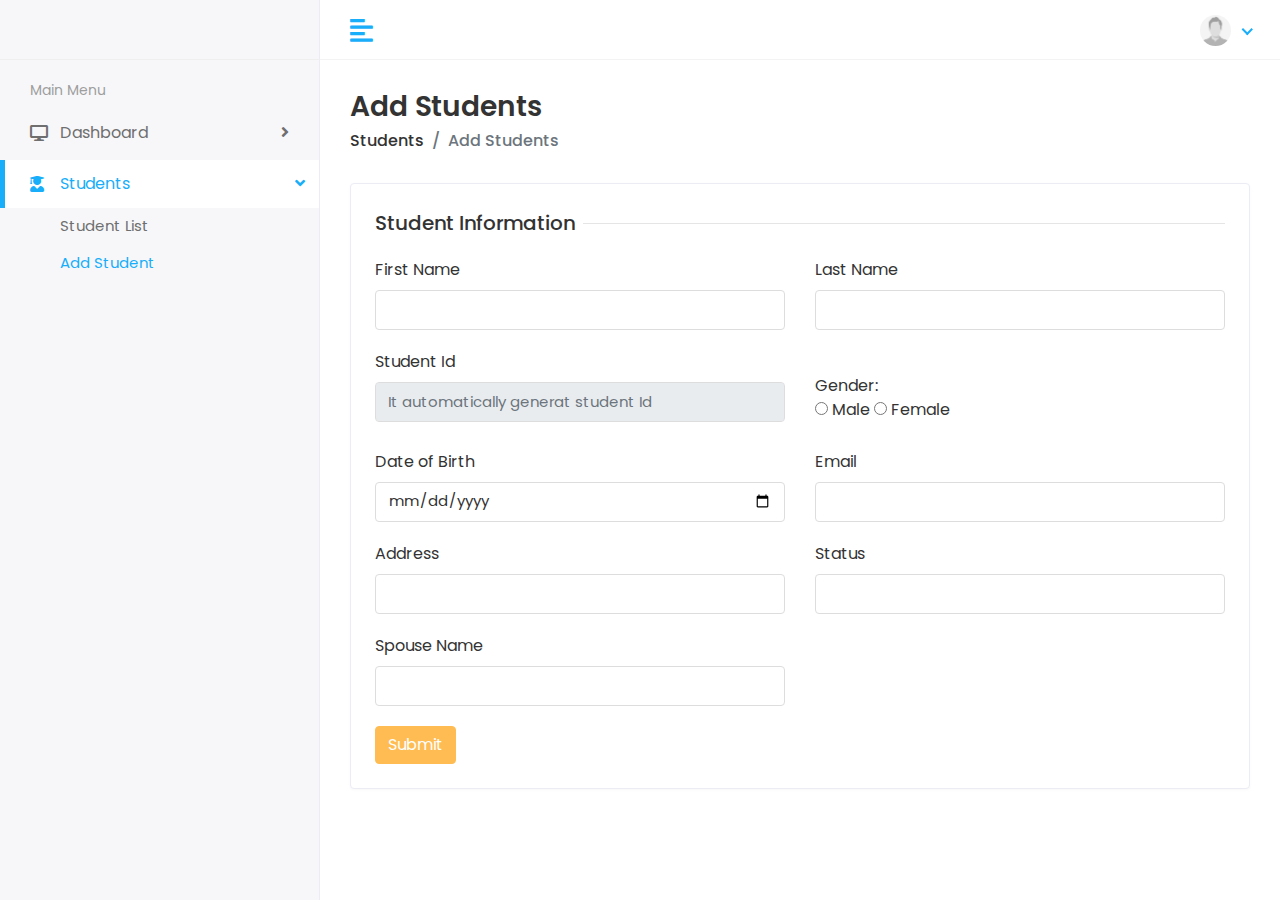
<file: files/add-student.html>
<!DOCTYPE html>
<html lang="en">
   <head>
      <meta charset="utf-8">
      <meta name="viewport" content="width=device-width, initial-scale=1.0, user-scalable=0">
      <title>Add Students</title>
      <link rel="stylesheet" href="https://fonts.googleapis.com/css2?family=Poppins:ital,wght@0,500;0,600;0,700;1,400&amp;display=swap">
      <link rel="stylesheet" href="assets/plugins/bootstrap/css/bootstrap.min.css">
      <link rel="stylesheet" href="assets/plugins/fontawesome/css/fontawesome.min.css">
      <link rel="stylesheet" href="assets/plugins/fontawesome/css/all.min.css">
      <link rel="stylesheet" href="assets/css/style.css">
   </head>
   <body>
      <div class="main-wrapper">

         <!-- header starts -->
         <div class="header">
            <div class="header-left">
               <a href="index.html" class="logo">
               <!-- <img src="assets/img/logo.png" alt="Logo"> -->
               </a>
               <a href="index.html" class="logo logo-small">
               <!-- <img src="assets/img/logo.png" alt="Logo" width="30" height="30"> -->
               </a>
            </div>
            <a href="javascript:void(0);" id="toggle_btn">
            <i class="fas fa-align-left"></i>
            </a>
           
            <a class="mobile_btn" id="mobile_btn">
            <i class="fas fa-bars"></i>
            </a>
            <ul class="nav user-menu">
               <li class="nav-item dropdown noti-dropdown">
                  <a href="#" class="dropdown-toggle nav-link" data-toggle="dropdown">
                  </a>
                  
               </li>
               <li class="nav-item dropdown has-arrow">
                  <a href="#" class="dropdown-toggle nav-link" data-toggle="dropdown">
                  <span class="user-img"><img class="rounded-circle" src="assets/img/user_male.jpg" width="31" alt="Ryan Taylor"></span>
                  </a>
                  <div class="dropdown-menu">
                     <div class="user-header">
                        <div class="avatar avatar-sm">
                           <img src="assets/img/user_male.jpg" alt="User Image" class="avatar-img rounded-circle">
                        </div>
                        <div class="user-text">
                           <h6>Arif Qasemi</h6>
                           <p class="text-muted mb-0">Administrator</p>
                        </div>
                     </div>
                     <a class="dropdown-item" href="profile.html">My Profile</a>
                     <a class="dropdown-item" href="inbox.html">Inbox</a>
                     <a class="dropdown-item" href="login.html">Logout</a>
                  </div>
               </li>
            </ul>
         </div>

      <!-- header finished -->

       <!-- sidebar starts -->

         <div class="sidebar" id="sidebar">
            <div class="sidebar-inner slimscroll">
               <div id="sidebar-menu" class="sidebar-menu">
                  <ul>
                     <li class="menu-title">
                        <span>Main Menu</span>
                     </li>
                     <li class="submenu">
                        <a href="#"><i class="fa fa-desktop"></i> <span> Dashboard</span> <span class="menu-arrow"></span></a>
                        <ul>
                           <li><a href="index.html">Admin Dashboard</a></li>
                        </ul>
                     </li>
                     <li class="submenu active">
                        <a href="#"><i class="fas fa-user-graduate"></i> <span> Students</span> <span class="menu-arrow"></span></a>
                        <ul>
                           <li><a href="students.html">Student List</a></li>
                           <li><a href="add-student.html" class="active">Add Student </a></li>
                        </ul>
                     </li>
                    
                     
               </div>
            </div>
         </div>

         <!-- sidebar finished -->

         <!-- main section starts -->
         <div class="page-wrapper">
            <div class="content container-fluid">
               <div class="page-header">
                  <div class="row align-items-center">
                     <div class="col">
                        <h3 class="page-title">Add Students</h3>
                        <ul class="breadcrumb">
                           <li class="breadcrumb-item"><a href="students.html">Students</a></li>
                           <li class="breadcrumb-item active">Add Students</li>
                        </ul>

                        <!-- error and message -->
                        <div class="alert alert-warning alert-dismissible fade show" id="alert" style="display:none;" role="alert">
                        <strong>Erros:</strong>
                         <div id="error"></div>

                          <button type="button" class="close" data-dismiss="alert" aria-label="Close">
                            <span aria-hidden="true">&times;</span>
                          </button>
                        </div>
                        <!-- error and messages -->

                 <!-- alert success -->
                 <div class="alert alert-success" role="alert" id="alert_success" style="display:none;">
                  <h4 class="alert-heading">Well done!</h4>
                  <p>Aww yeah, you successfully added a student.</p>
                  <hr>
                </div>

                 <!-- alert success end -->
                     </div>
                  </div>
               </div>
               <div class="row">
                  <div class="col-sm-12">
                     <div class="card">
                        <div class="card-body">
                           <form method="post" id="form">
                              <div class="row">
                                 <div class="col-12">
                                    <h5 class="form-title"><span>Student Information</span></h5>
                                 </div>
                                 <div class="col-12 col-sm-6">
                                    <div class="form-group">
                                       <label>First Name</label>
                                       <input type="text" class="form-control" name="firstname">
                                    </div>
                                 </div>
                                 <div class="col-12 col-sm-6">
                                    <div class="form-group">
                                       <label>Last Name</label>
                                       <input type="text" class="form-control" name="lastname">
                                    </div>
                                 </div>
                                 <div class="col-12 col-sm-6">
                                    <div class="form-group">
                                       <label>Student Id</label>
                                       <input type="text" class="form-control" disabled placeholder="It automatically generat student Id">
                                    </div>
                                 </div>
                                 <div class="col-12 col-sm-6">
                                    <div class="form-group">
                                       <br> Gender:<br/>
                                       <input type="radio" id="gender" name="gender" value="male">
                                       <label for="male">Male</label>
                                       <input type="radio" id="gender" name="gender" value="female">
                                       <label for="female">Female</label>
                                    </div>
                                 </div>
                                 <div class="col-12 col-sm-6">
                                    <div class="form-group">
                                       <label>Date of Birth</label>
                                       <div>
                                          <input type="date" class="form-control" name="date">
                                       </div>
                                    </div>
                                 </div>
                                 <div class="col-12 col-sm-6">
                                    <div class="form-group">
                                       <label>Email</label>
                                       <input type="text" class="form-control" name="email">
                                    </div>
                                 </div>
                              
                                 <div class="col-12 col-sm-6">
                                    <div class="form-group">
                                       <label>Address</label>
                                       <div>
                                          <input type="text" class="form-control" name="address">

                                       </div>
                                    </div>
                                 </div>
                                 <div class="col-12 col-sm-6">
                                    <div class="form-group">
                                       <label>Status</label>
                                       <input type="text" class="form-control" name="status">
                                    </div>
                                 </div>
                                 <div class="col-12 col-sm-6">
                                    <div class="form-group">
                                       <label>Spouse Name</label>
                                       <input type="text" class="form-control" name="spouse">
                                    </div>
                                 </div>
                              
                                 <div class="col-12">
                                    <button type="submit" class="btn btn-primary" id="btn">Submit</button>
                                 </div>
                              </div>
                           </form>
                        </div>
                     </div>
                  </div>
               </div>
            </div>
         </div>

       <!-- main section finished -->

      </div>
      <script src="assets/js/jquery-3.6.0.min.js"></script>
      <script src="assets/js/popper.min.js"></script>
      <script src="assets/plugins/bootstrap/js/bootstrap.min.js"></script>
      <script src="assets/plugins/slimscroll/jquery.slimscroll.min.js"></script>
      <script src="assets/js/script.js"></script>
   </body>
</html>


<script type="text/javascript">
   function _(element){
       return document.getElementById(element);
   }
   var btn = _("btn");
   btn.addEventListener("click",collect_data);
   var form = _("form");
   function collect_data(evt){
       btn.value= "loading...please waite";
       btn.disabled=true;

       evt.preventDefault();
       const formdata= form.getElementsByTagName('INPUT');
        var data= {};

       
       for (var i = 0; i < formdata.length; i++) {
          var key  = formdata[i].name;
          switch(key){
               
               case"firstname":
               data.fname =formdata[i].value;
               break;
               case"lastname":
               data.lname =formdata[i].value;
               break;
               case"email":
               data.email =formdata[i].value;
               break;
               case"status":
               data.status =formdata[i].value;
               break;
               case"spouse":
               data.spouse =formdata[i].value;
               break;
               case"address":
               data.address =formdata[i].value;
               break;
                case"date":
               data.date =formdata[i].value;
               break;
               case"gender":
               if(formdata[i].checked){
                   data.gender =formdata[i].value;

               }
               break;
           }
       }
      //  console.log(data);
               send_data(data,"addStudent");
              
   }


   function send_data(data,type){



       var xml = new XMLHttpRequest();
       xml.onload = function(){
           if(xml.status == 200 || xml.readyState == 4){
              handle_result(xml.responseText);
              

           }
       }
        data.data_type = type;
        var data_string= JSON.stringify(data);
       xml.open("POST","api.php",true);
       xml.send(data_string);

   }

   
   function handle_result(result){
       var data =JSON.parse(result);
       if(data.data_type == "info"){
         var message =_("alert_success");
         message.style.display= "block";
         // error.innerHTML = data.massege;
       }
       if(data.data_type == "error"){
           var error = _("error");
           var message =_("alert");
           message.style.display= "block";
           console.log(data);
           error.innerHTML = data.massege;
           error.style.display = "block";
       }

   }

</script>
</file>
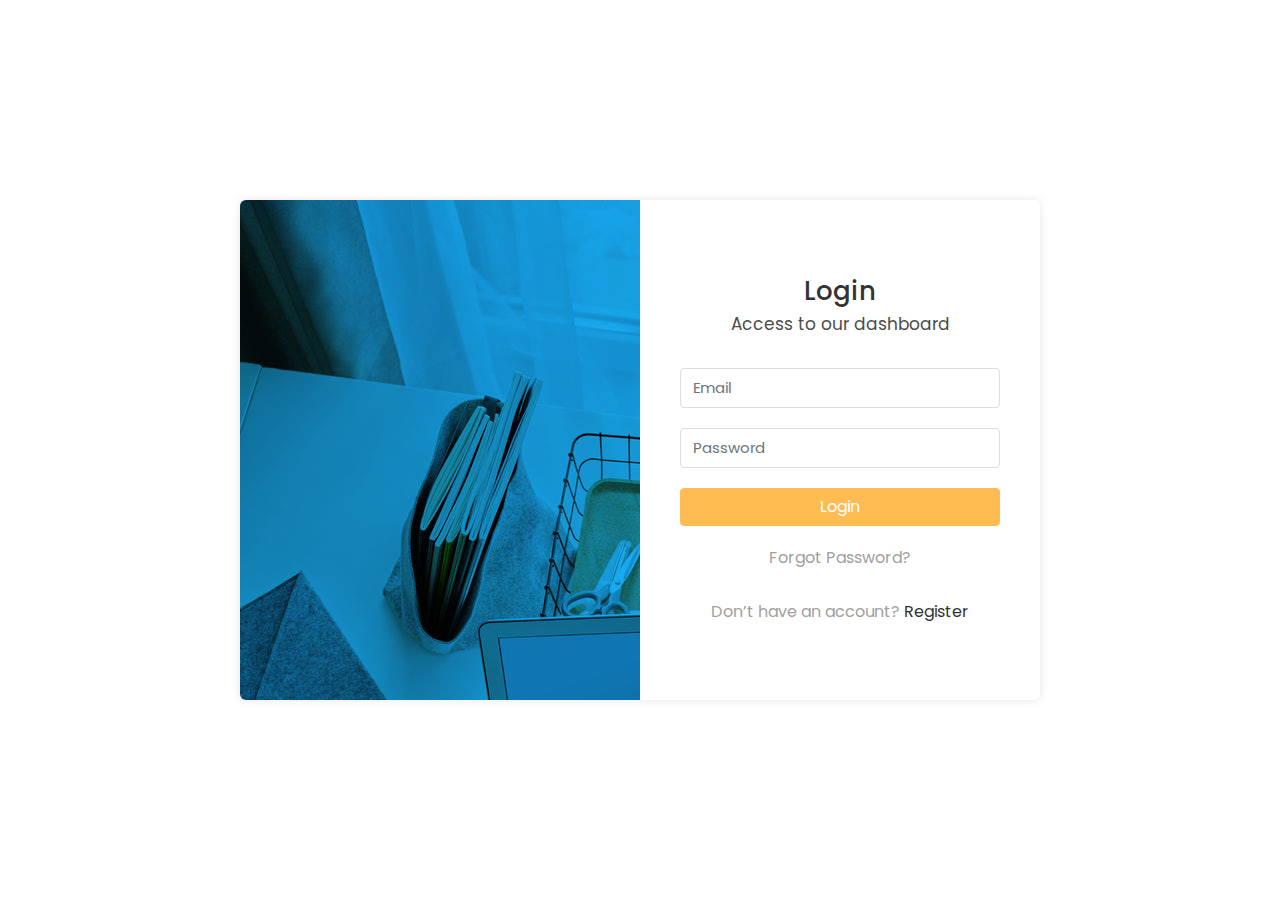
<file: files/login.html>
<!DOCTYPE html>
<html lang="en">
   <head>
      <meta charset="utf-8">
      <meta name="viewport" content="width=device-width, initial-scale=1.0, user-scalable=0">
      <title> Login</title>
      <link rel="stylesheet" href="https://fonts.googleapis.com/css2?family=Poppins:ital,wght@0,500;0,600;0,700;1,400&amp;display=swap">
      <link rel="stylesheet" href="assets/plugins/bootstrap/css/bootstrap.min.css">
      <link rel="stylesheet" href="assets/plugins/fontawesome/css/fontawesome.min.css">
      <link rel="stylesheet" href="assets/plugins/fontawesome/css/all.min.css">
      <link rel="stylesheet" href="assets/css/style.css">
   </head>
   <body>
      <div class="main-wrapper login-body">
         <div class="login-wrapper">
            <div class="container">
               <div class="loginbox">
                  <div class="login-left">
                     <!-- <img class="img-fluid" src="assets/img/logo-white.png" alt="Logo"> -->
                  </div>
                  <div class="login-right">
                     <div class="login-right-wrap">
                        <h1>Login</h1>
                        <p class="account-subtitle">Access to our dashboard</p>
                        <form action="https://preschool.dreamguystech.com/html-template/index.html">
                           <div class="form-group">
                              <input class="form-control" type="text" placeholder="Email">
                           </div>
                           <div class="form-group">
                              <input class="form-control" type="text" placeholder="Password">
                           </div>
                           <div class="form-group">
                              <button class="btn btn-primary btn-block" type="submit">Login</button>
                           </div>
                        </form>
                        <div class="text-center forgotpass"><a href="forgot-password.html">Forgot Password?</a></div>
                        
                       
                        <div class="text-center dont-have">Don’t have an account? <a href="register.html">Register</a></div>
                     </div>
                  </div>
               </div>
            </div>
         </div>
      </div>
      <script src="assets/js/jquery-3.6.0.min.js"></script>
      <script src="assets/js/popper.min.js"></script>
      <script src="assets/plugins/bootstrap/js/bootstrap.min.js"></script>
      <script src="assets/js/script.js"></script>
   </body>
</html>
</file>
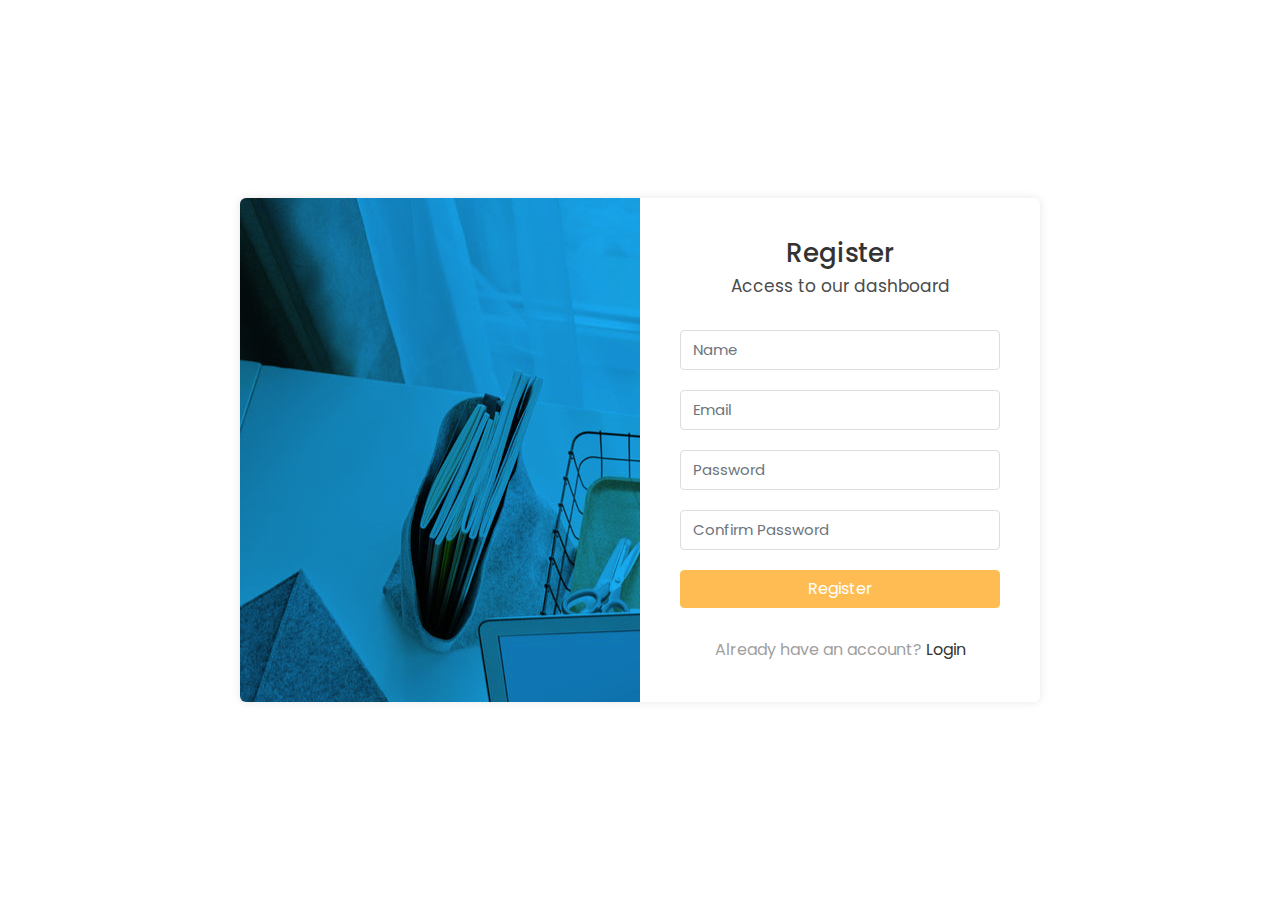
<file: files/register.html>
<!DOCTYPE html>
<html lang="en">

<head>
<meta charset="utf-8">
<meta name="viewport" content="width=device-width, initial-scale=1.0, user-scalable=0">
<title> Register</title>

<link rel="stylesheet" href="https://fonts.googleapis.com/css2?family=Poppins:ital,wght@0,500;0,600;0,700;1,400&amp;display=swap">

<link rel="stylesheet" href="assets/plugins/bootstrap/css/bootstrap.min.css">

<link rel="stylesheet" href="assets/plugins/fontawesome/css/fontawesome.min.css">
<link rel="stylesheet" href="assets/plugins/fontawesome/css/all.min.css">

<link rel="stylesheet" href="assets/css/style.css">
</head>
<body>

<div class="main-wrapper login-body">
<div class="login-wrapper">
<div class="container">
<div class="loginbox">
<div class="login-left">
<!-- <img class="img-fluid" src="assets/img/logo-white.png" alt="Logo"> -->
</div>
<div class="login-right">
<div class="login-right-wrap">
<h1>Register</h1>
<p class="account-subtitle">Access to our dashboard</p>

<form action="https://preschool.dreamguystech.com/html-template/login.html">
<div class="form-group">
<input class="form-control" type="text" placeholder="Name">
</div>
<div class="form-group">
<input class="form-control" type="text" placeholder="Email">
</div>
<div class="form-group">
<input class="form-control" type="text" placeholder="Password">
</div>
<div class="form-group">
<input class="form-control" type="text" placeholder="Confirm Password">
</div>
<div class="form-group mb-0">
<button class="btn btn-primary btn-block" type="submit">Register</button>
</div>
</form>


<div class="text-center dont-have">Already have an account? <a href="login.html">Login</a></div>
</div>
</div>
</div>
</div>
</div>
</div>


<script src="assets/js/jquery-3.6.0.min.js"></script>

<script src="assets/js/popper.min.js"></script>
<script src="assets/plugins/bootstrap/js/bootstrap.min.js"></script>

<script src="assets/js/script.js"></script>
</body>

</html>
</file>
<file: files/assets/css/style.css>
/*
Author       : arif qaseemi
Version      : 1.0
*/

/*============================
 [Table of CSS]


========================================*/

/*-----------------
	1. General
-----------------------*/

html {
	height: 100%;
}
body {
	background-color: #fff;
	color: #333;
	font-family: 'Poppins', sans-serif;
	font-size: 1rem;
	height: 100%;
	line-height: 1.5;
	overflow-x: hidden;
}

h1,
h2,
h3,
h4,
h5,
h6 {
	font-family: 'Poppins', sans-serif;
	margin-top: 0;
}
a:hover,
a:active,
a:focus {
	outline: none;
	text-decoration: none;
}
input:-webkit-autofill,
input:-webkit-autofill:hover,
input:-webkit-autofill:focus {
	-webkit-box-shadow: 0 0 0px 1000px white inset !important;
	box-shadow: 0 0 0px 1000px white inset !important;
}
.form-control {
    border: 1px solid #ddd;
    box-shadow: none;
    color: #333;
    font-size: 15px;
    height: 40px;
}
.form-control:focus {
	border-color: #FFBC53;
	box-shadow: none;
	outline: 0 none;
}
.form-control.form-control-sm {
	height: calc(1.5em + .5rem + 2px);
}
.form-control-sm {
	background-color: #fff;
}

.form-control.form-control-lg {
	height: calc(1.5em + 1rem + 2px);
}
a {
	color: #009ce7;
}
input,
button,
a {
	transition: all 0.4s ease;
	-moz-transition: all 0.4s ease;
	-o-transition: all 0.4s ease;
	-ms-transition: all 0.4s ease;
	-webkit-transition: all 0.4s ease;
}
input, input:focus,
button, button:focus {
	outline: none;
}
input[type="file"] {
    height: auto;
    min-height: calc(1.5em + .75rem + 2px);
}
input[type=text],
input[type=password] {
	-webkit-appearance: none;
	-moz-appearance: none;
	appearance: none;
}
textarea.form-control {
	resize: vertical;
}
.navbar-nav > li {
	float: left;
}
.form-group {
	margin-bottom: 1.25rem;
}
.input-group .form-control {
	height: 40px;
}
.nav .open > a,
.nav .open > a:focus,
.nav .open > a:hover {
	background-color: rgba(0, 0, 0, 0.1);
	border-color: rgba(0, 0, 0, 0.1);
}
.font-weight-600 {
	font-weight: 600;
}
ul, ol {
	padding: 0px;
	list-style: none;
}

/*-----------------
	2. Table
-----------------------*/

.table {
	color: #333;
	max-width: 100%;
	margin-bottom: 0;
	width: 100%;
}
.table-striped > tbody > tr:nth-of-type(2n+1) {
	background-color: #f8f9fa;
}
.table.no-border > tbody > tr > td,
.table > tbody > tr > th,
.table.no-border > tfoot > tr > td,
.table.no-border > tfoot > tr > th,
.table.no-border > thead > tr > td,
.table.no-border > thead > tr > th {
	border-top: 0;
	padding: 10px 8px;
}
.table-nowrap td,
.table-nowrap th {
	white-space: nowrap
}
.table.dataTable {
	border-collapse: collapse !important;
	border: 1px solid rgba(0, 0, 0, 0.05);
}
table.table td h2 {
	display: inline-block;
	font-size: inherit;
	font-weight: 400;
	margin: 0;
	padding: 0;
	vertical-align: middle;
}
table.table td h2.table-avatar {
    align-items: center;
    display: inline-flex;
    font-size: inherit;
    font-weight: 400;
    margin: 0;
    padding: 0;
    vertical-align: middle;
	white-space: nowrap;
}
table.table td h2 a {
	color: #333;
}
table.table td h2 a:hover {
	color: #FFBC53;
}
table.table td h2 span {
	color: #888;
	display: block;
	font-size: 12px;
	margin-top: 3px;
}
.table thead tr th {
	font-weight: 600;
}
.table tbody tr {
	border-bottom: 1px solid rgba(0, 0, 0, 0.05);
}
.table.table-center td,
.table.table-center th {
	vertical-align: middle;
}
.table-hover tbody tr:hover {
	background-color: #f7f7f7;
}
.table-hover tbody tr:hover td {
	color: #474648;
}
.table-striped thead tr {
	border-color: transparent;
}
.table-striped tbody tr {
	border-color: transparent;
}
.table-striped tbody tr:nth-of-type(even) {
	background-color: rgba(255, 255, 255, 0.3);
}
.table-striped tbody tr:nth-of-type(odd) {
	background-color: rgba(235, 235, 235, 0.4);
}
.table-bordered {
	border: 1px solid rgba(0, 0, 0, 0.05) !important;
}
.table-bordered th,
.table-bordered td {
	border-color: rgba(0, 0, 0, 0.05);
}
.card-table .card-body .table > thead > tr > th {
    border-top: 0;
}
.card-table .card-body .table tr td:first-child,
.card-table .card-body .table tr th:first-child {
    padding-left: 1.5rem;
}
.card-table .card-body .table tr td:last-child,
.card-table .card-body .table tr th:last-child {
    padding-right: 1.5rem;
}
.card-table .table td, .card-table .table th {
    border-top: 1px solid #e2e5e8;
    padding: 1rem 0.75rem;
    white-space: nowrap;
}
.table .thead-light th {
    color: #495057;
    background-color: #f8f9fa;
    border-color: #eff2f7;
}

/*-----------------
	3. Helper Class
-----------------------*/

.p-20 {
	padding: 20px !important;
}
.p-t-0 {
	padding-top: 0 !important;
}
.m-0 {
	margin: 0 !important;
}
.m-r-5 {
	margin-right: 5px !important;
}
.m-r-10 {
	margin-right: 10px !important;
}
.m-l-5 {
	margin-left: 5px !important;
}
.m-l-15 {
	margin-left: 15px !important;
}
.m-t-5 {
	margin-top: 5px !important;
}
.m-t-0 {
	margin-top: 0 !important;
}
.m-t-10 {
	margin-top: 10px !important;
}
.m-t-15 {
	margin-top: 15px !important;
}
.m-t-20 {
	margin-top: 20px !important;
}
.m-t-30 {
	margin-top: 30px !important;
}
.m-t-50 {
	margin-top: 50px !important;
}
.m-b-5 {
	margin-bottom: 5px !important;
}
.m-b-10 {
	margin-bottom: 10px !important;
}
.m-b-15 {
	margin-bottom: 15px !important;
}
.m-b-20 {
	margin-bottom: 20px !important;
}
.m-b-30 {
	margin-bottom: 30px !important;
}
.block {
	display: block !important;
}

/*-----------------
	4. Bootstrap Classes
-----------------------*/

.btn.focus, .btn:focus {
    box-shadow: unset;
}
.btn-white {
	background-color: #fff;
	border: 1px solid #ccc;
	color: #333;
}
.btn.btn-rounded {
	border-radius: 50px;
}
.bg-primary {
	background-color: #fff5d9 !important;
}
.pro-bg-primary, .badge-primary {
	background-color: #fdbb38 !important;
}
.bg-light {
    background-color: #ebebff!important;
}
a.bg-primary:focus, 
a.bg-primary:hover, 
button.bg-primary:focus, 
button.bg-primary:hover {
    background-color: #18aefa !important;
}
.bg-success,
.badge-success {
	background-color: #7bb13c !important;
}
a.bg-success:focus, 
a.bg-success:hover, 
button.bg-success:focus, 
button.bg-success:hover {
    background-color: #699834 !important;
}
.bg-info,
.badge-info {
	background-color: #009efb !important;
}
.pro-bg-info, .badge-info {
	background-color: #56dccc !important;
}
.pro-bg-light, .badge-light{
	background-color: #18aefa !important;
}
a.bg-info:focus, 
a.bg-info:hover, 
button.bg-info:focus, 
button.bg-info:hover {
    background-color: #028ee1 !important;
}
.bg-warning,
.badge-warning {
	background-color: #ffbc34 !important;
}
a.bg-warning:focus, 
a.bg-warning:hover, 
button.bg-warning:focus, 
button.bg-warning:hover {
    background-color: #e9ab2e !important;
}
.bg-danger,
.badge-danger {
	background-color: #e84646 !important;
}
a.bg-danger:focus, 
a.bg-danger:hover, 
button.bg-danger:focus, 
button.bg-danger:hover {
    background-color: #e63333 !important;
}
.bg-white {
	background-color: #fff;
}
.bg-purple,
.badge-purple {
    background-color: #9368e9 !important;
}
.text-primary,
.dropdown-menu > li > a.text-primary {
	color: #FFBC53 !important;
}
.text-success,
.dropdown-menu > li > a.text-success {
	color: #699834 !important;
}
.text-danger,
.dropdown-menu > li > a.text-danger {
	color: #e84646 !important;
}
.text-info,
.dropdown-menu > li > a.text-info {
	color: #009efb !important;
}
.text-warning,
.dropdown-menu > li > a.text-warning {
	color: #ffbc34 !important;
}
.text-purple,
.dropdown-menu > li > a.text-purple {
	color: #7460ee !important;
}
.text-muted {
    color: #757575 !important;
}
.btn-primary {
	background-color: #FFBC53;
	border: 1px solid #FFBC53;
}
.btn-primary:hover,
.btn-primary:focus,
.btn-primary.active,
.btn-primary:active,
.open > .dropdown-toggle.btn-primary {
	background-color: #18aefa;
	border: 1px solid #18aefa;
}
.btn-primary.active.focus,
.btn-primary.active:focus,
.btn-primary.active:hover,
.btn-primary.focus:active,
.btn-primary:active:focus,
.btn-primary:active:hover,
.open > .dropdown-toggle.btn-primary.focus,
.open > .dropdown-toggle.btn-primary:focus,
.open > .dropdown-toggle.btn-primary:hover {
	background-color: #18aefa;
	border: 1px solid #18aefa;
}
.btn-primary.active:not(:disabled):not(.disabled),
.btn-primary:active:not(:disabled):not(.disabled),
.show > .btn-primary.dropdown-toggle {
	background-color: #18aefa;
	border-color: #18aefa;
	color: #fff;
}
.btn-primary.active:focus:not(:disabled):not(.disabled), 
.btn-primary:active:focus:not(:disabled):not(.disabled), 
.show > .btn-primary.dropdown-toggle:focus {
	box-shadow: unset;
}
.btn-primary.disabled, .btn-primary:disabled {
    background-color: #FFBC53;
    border-color: #FFBC53;
    color: #fff;
}
.btn-secondary.active:focus:not(:disabled):not(.disabled), 
.btn-secondary:active:focus:not(:disabled):not(.disabled), 
.show > .btn-secondary.dropdown-toggle:focus {
	box-shadow: unset;
}
.btn-success {
	background-color: #7bb13c;
	border: 1px solid #7bb13c
}
.btn-success:hover,
.btn-success:focus,
.btn-success.active,
.btn-success:active,
.open > .dropdown-toggle.btn-success {
	background-color: #699834;
	border: 1px solid #699834;
	color: #fff;
}
.btn-success.active.focus,
.btn-success.active:focus,
.btn-success.active:hover,
.btn-success.focus:active,
.btn-success:active:focus,
.btn-success:active:hover,
.open > .dropdown-toggle.btn-success.focus,
.open > .dropdown-toggle.btn-success:focus,
.open > .dropdown-toggle.btn-success:hover {
	background-color: #699834;
	border: 1px solid #699834
}
.btn-success.active:not(:disabled):not(.disabled),
.btn-success:active:not(:disabled):not(.disabled),
.show > .btn-success.dropdown-toggle {
	background-color: #699834;
	border-color: #699834;
	color: #fff;
}
.btn-success.active:focus:not(:disabled):not(.disabled), 
.btn-success:active:focus:not(:disabled):not(.disabled), 
.show > .btn-success.dropdown-toggle:focus {
	box-shadow: unset;
}
.btn-success.disabled, .btn-success:disabled {
    background-color: #7bb13c;
    border-color: #7bb13c;
    color: #fff;
}
.btn-info {
	background-color: #009efb;
	border: 1px solid #009efb
}
.btn-info:hover,
.btn-info:focus,
.btn-info.active,
.btn-info:active,
.open > .dropdown-toggle.btn-info {
	background-color: #028ee1;
	border: 1px solid #028ee1
}
.btn-info.active.focus,
.btn-info.active:focus,
.btn-info.active:hover,
.btn-info.focus:active,
.btn-info:active:focus,
.btn-info:active:hover,
.open > .dropdown-toggle.btn-info.focus,
.open > .dropdown-toggle.btn-info:focus,
.open > .dropdown-toggle.btn-info:hover {
	background-color: #028ee1;
	border: 1px solid #028ee1
}
.btn-info.active:not(:disabled):not(.disabled),
.btn-info:active:not(:disabled):not(.disabled),
.show > .btn-info.dropdown-toggle {
	background-color: #028ee1;
	border-color: #028ee1;
	color: #fff;
}
.btn-info.active:focus:not(:disabled):not(.disabled), 
.btn-info:active:focus:not(:disabled):not(.disabled), 
.show > .btn-info.dropdown-toggle:focus {
	box-shadow: unset;
}
.btn-info.disabled, .btn-info:disabled {
    background-color: #009efb;
    border-color: #009efb;
    color: #fff;
}
.btn-warning {
	background-color: #ffbc34;
	border: 1px solid #ffbc34
}
.btn-warning:hover,
.btn-warning:focus,
.btn-warning.active,
.btn-warning:active,
.open > .dropdown-toggle.btn-warning {
	background-color: #e9ab2e;
	border: 1px solid #e9ab2e
}
.btn-warning.active.focus,
.btn-warning.active:focus,
.btn-warning.active:hover,
.btn-warning.focus:active,
.btn-warning:active:focus,
.btn-warning:active:hover,
.open > .dropdown-toggle.btn-warning.focus,
.open > .dropdown-toggle.btn-warning:focus,
.open > .dropdown-toggle.btn-warning:hover {
	background-color: #e9ab2e;
	border: 1px solid #e9ab2e
}
.btn-warning.active:not(:disabled):not(.disabled),
.btn-warning:active:not(:disabled):not(.disabled),
.show > .btn-danger.dropdown-toggle {
	background-color: #e9ab2e;
	border-color: #e9ab2e;
	color: #fff;
}
.btn-warning.active:focus:not(:disabled):not(.disabled), 
.btn-warning:active:focus:not(:disabled):not(.disabled), 
.show > .btn-warning.dropdown-toggle:focus {
	box-shadow: unset;
}
.btn-warning.disabled, .btn-warning:disabled {
    background-color: #ffbc34;
    border-color: #ffbc34;
    color: #fff;
}
.btn-danger {
	background-color: #e84646;
	border: 1px solid #e84646;
}
.btn-danger:hover,
.btn-danger:focus,
.btn-danger.active,
.btn-danger:active,
.open > .dropdown-toggle.btn-danger {
	background-color: #e63333;
	border: 1px solid #e63333;
}
.btn-danger.active.focus,
.btn-danger.active:focus,
.btn-danger.active:hover,
.btn-danger.focus:active,
.btn-danger:active:focus,
.btn-danger:active:hover,
.open > .dropdown-toggle.btn-danger.focus,
.open > .dropdown-toggle.btn-danger:focus,
.open > .dropdown-toggle.btn-danger:hover {
	background-color: #e63333;
	border: 1px solid #e63333;
}
.btn-danger.active:not(:disabled):not(.disabled),
.btn-danger:active:not(:disabled):not(.disabled),
.show > .btn-danger.dropdown-toggle {
	background-color: #e63333;
	border-color: #e63333;
	color: #fff;
}
.btn-danger.active:focus:not(:disabled):not(.disabled), 
.btn-danger:active:focus:not(:disabled):not(.disabled), 
.show > .btn-danger.dropdown-toggle:focus {
	box-shadow: unset;
}
.btn-danger.disabled, .btn-danger:disabled {
    background-color: #f62d51;
    border-color: #f62d51;
    color: #fff;
}
.btn-light.active:focus:not(:disabled):not(.disabled), 
.btn-light:active:focus:not(:disabled):not(.disabled), 
.show > .btn-light.dropdown-toggle:focus {
    box-shadow: unset;
}
.btn-dark.active:focus:not(:disabled):not(.disabled), 
.btn-dark:active:focus:not(:disabled):not(.disabled), 
.show > .btn-dark.dropdown-toggle:focus {
    box-shadow: unset;
}
.btn-outline-primary {
	color: #FFBC53;
	border-color: #FFBC53;
}
.btn-outline-primary:hover {
	background-color: #FFBC53;
	border-color: #FFBC53;
}
.btn-outline-primary:focus, 
.btn-outline-primary.focus {
	box-shadow: none;
}
.btn-outline-primary.disabled, 
.btn-outline-primary:disabled {
	color: #FFBC53;
	background-color: transparent;
}
.btn-outline-primary:not(:disabled):not(.disabled):active, 
.btn-outline-primary:not(:disabled):not(.disabled).active,
.show > .btn-outline-primary.dropdown-toggle {
	background-color: #FFBC53;
	border-color: #FFBC53;
}
.btn-outline-primary:not(:disabled):not(.disabled):active:focus, 
.btn-outline-primary:not(:disabled):not(.disabled).active:focus,
.show > .btn-outline-primary.dropdown-toggle:focus {
	box-shadow: none;
}
.btn-outline-success {
	color: #7bb13c;
	border-color: #7bb13c;
}
.btn-outline-success:hover {
	background-color: #7bb13c;
	border-color: #7bb13c;
}
.btn-outline-success:focus, .btn-outline-success.focus {
	box-shadow: none;
}
.btn-outline-success.disabled, .btn-outline-success:disabled {
	color: #7bb13c;
	background-color: transparent;
}
.btn-outline-success:not(:disabled):not(.disabled):active, 
.btn-outline-success:not(:disabled):not(.disabled).active,
.show > .btn-outline-success.dropdown-toggle {
	background-color: #7bb13c;
	border-color: #7bb13c;
}
.btn-outline-success:not(:disabled):not(.disabled):active:focus, 
.btn-outline-success:not(:disabled):not(.disabled).active:focus,
.show > .btn-outline-success.dropdown-toggle:focus {
	box-shadow: none;
}
.btn-outline-info {
	color: #009efb;
	border-color: #009efb;
}
.btn-outline-info:hover {
	color: #fff;
	background-color: #009efb;
	border-color: #009efb;
}
.btn-outline-info:focus, .btn-outline-info.focus {
	box-shadow: none;
}
.btn-outline-info.disabled, .btn-outline-info:disabled {
	background-color: transparent;
	color: #009efb;
}
.btn-outline-info:not(:disabled):not(.disabled):active, 
.btn-outline-info:not(:disabled):not(.disabled).active,
.show > .btn-outline-info.dropdown-toggle {
	background-color: #009efb;
	border-color: #009efb;
}
.btn-outline-info:not(:disabled):not(.disabled):active:focus, 
.btn-outline-info:not(:disabled):not(.disabled).active:focus,
.show > .btn-outline-info.dropdown-toggle:focus {
	box-shadow: none;
}
.btn-outline-warning {
	color: #ffbc34;
	border-color: #ffbc34;
}
.btn-outline-warning:hover {
	color: #212529;
	background-color: #ffbc34;
	border-color: #ffbc34;
}
.btn-outline-warning:focus, .btn-outline-warning.focus {
	box-shadow: none;
}
.btn-outline-warning.disabled, .btn-outline-warning:disabled {
	background-color: transparent;
	color: #ffbc34;
}
.btn-outline-warning:not(:disabled):not(.disabled):active, 
.btn-outline-warning:not(:disabled):not(.disabled).active,
.show > .btn-outline-warning.dropdown-toggle {
	color: #212529;
	background-color: #ffbc34;
	border-color: #ffbc34;
}
.btn-outline-warning:not(:disabled):not(.disabled):active:focus, 
.btn-outline-warning:not(:disabled):not(.disabled).active:focus,
.show > .btn-outline-warning.dropdown-toggle:focus {
	box-shadow: none;
}
.btn-outline-danger {
	color: #e84646;
	border-color: #e84646;
}
.btn-outline-danger:hover {
	color: #fff;
	background-color: #e84646;
	border-color: #e84646;
}
.btn-outline-danger:focus, .btn-outline-danger.focus {
	box-shadow: none;
}
.btn-outline-danger.disabled, .btn-outline-danger:disabled {
	background-color: transparent;
	color: #e84646;
}
.btn-outline-danger:not(:disabled):not(.disabled):active, 
.btn-outline-danger:not(:disabled):not(.disabled).active,
.show > .btn-outline-danger.dropdown-toggle {
	background-color: #e84646;
	border-color: #e84646;
}
.btn-outline-danger:not(:disabled):not(.disabled):active:focus, 
.btn-outline-danger:not(:disabled):not(.disabled).active:focus,
.show > .btn-outline-danger.dropdown-toggle:focus {
	box-shadow: none;
}
.btn-outline-light {
    color: #ababab;
    border-color: #e6e6e6;
}
.btn-outline-light.disabled, .btn-outline-light:disabled {
    color: #ababab;
}
.pagination > .active > a, 
.pagination > .active > a:focus,
.pagination > .active > a:hover,
.pagination > .active > span,
.pagination > .active > span:focus,
.pagination > .active > span:hover {
	background-color: #FFBC53;
	border-color: #FFBC53;
}
.pagination > li > a, 
.pagination > li > span {
	color: #FFBC53;
}
.page-link:hover {
	color: #FFBC53;
}
.page-link:focus {
	box-shadow: unset;
}
.page-item.active .page-link {
	background-color: #FFBC53;
	border-color: #FFBC53;
}
.dropdown-menu {
	border: 1px solid rgba(0, 0, 0, 0.1);
	border-radius: 3px;
	transform-origin: left top 0;
	box-shadow: inherit;
	background-color: #fff;
}
.dropdown-item.active, .dropdown-item:active {
    background-color: #FFBC53;
}
.navbar-nav .open .dropdown-menu {
	border: 0;
	box-shadow: 0 0 10px rgba(0, 0, 0, 0.1);
	background-color: #fff;
}
.dropdown-menu {
	font-size: 14px;
}
.card {
    border: 1px solid #ececf5;
    box-shadow: 0 1px 3px 0 rgba(0, 0, 0, 0.03);
    margin-bottom: 1.875rem;
}
.card-body {
	padding: 1.5rem;
}
.card-header {
	border-bottom: 1px solid #e6e6e6;
	padding: 1rem 1.5rem;
}
.card-footer {
	background-color: #fff;
	border-top: 1px solid #e6e6e6;
	padding: 1rem 1.5rem;
}
.card .card-header {
    background-color: #fff;
    border-bottom: 1px solid #eaeaea;
}
.card .card-header .card-title {
    margin-bottom: 0;
    font-size: 18px;
}
.modal-footer.text-left {
	text-align: left;
}
.modal-footer.text-center {
	text-align: center;
}
.btn-light {
	border-color: #e6e6e6;
	color: #a6a6a6;
}
.bootstrap-datetimepicker-widget table td.active, .bootstrap-datetimepicker-widget table td.active:hover {
	background-color: #FFBC53;
	text-shadow: unset;
}
.bootstrap-datetimepicker-widget table td.today:before{
	border-bottom-color:#FFBC53;
}
.bg-info-light{
	background-color:rgba(2, 182, 179,0.12) !important;
	color:#1db9aa !important;
}
.bg-primary-light{
	background-color:rgba(17, 148, 247,0.12) !important;
	color:#2196f3 !important;
}
.bg-danger-light{
	background-color:#FFBC53 !important;
	color:#fff !important;
}
.bg-warning-light{
	background-color:rgba(255, 152, 0,0.12) !important;
	color:#f39c12 !important;
}
.bg-success-light{
	background-color: #18aefa;
    color: #fff;
}
.bg-purple-light{
	background-color:rgba(197, 128, 255,0.12) !important;
	color:#c580ff !important;
}
.bg-default-light{
	background-color:rgba(40, 52, 71,0.12) !important;
	color:#283447 !important;
}
.bg-success-light:hover {
	color: #fff;
}
div.dataTables_wrapper div.dataTables_paginate ul.pagination {
	margin: 15px 0 0;
}
div.dataTables_wrapper div.dataTables_info {
    padding-top: 25px;
}

/*-----------------
	5. Select2
-----------------------*/

.select2-container .select2-selection--single {
	border: 1px solid #ddd;
	height: 40px;
}
.select2-container--default .select2-selection--single .select2-selection__arrow {
	height: 38px;
	right: 7px;
}
.select2-container--default .select2-selection--single .select2-selection__arrow b {
	border-color: #ddd transparent transparent;
	border-style: solid;
	border-width: 6px 6px 0;
	height: 0;
	left: 50%;
	margin-left: -10px;
	margin-top: -2px;
	position: absolute;
	top: 50%;
	width: 0;
}
.select2-container--default.select2-container--open .select2-selection--single .select2-selection__arrow b {
	border-color: transparent transparent #ddd;
	border-width: 0 6px 6px;
}
.select2-container .select2-selection--single .select2-selection__rendered {
	padding-right: 30px;
	padding-left: 15px;
}
.select2-container--default .select2-selection--single .select2-selection__rendered {
	color: #333;
	font-size: 15px;
	font-weight: normal;
	line-height: 38px;
}
.select2-container--default .select2-results__option--highlighted[aria-selected] {
	background-color: #7638ff;
}
.select2-container--default .select2-selection--multiple {
	border: 1px solid #ddd;
	min-height: 40px;
}

/*-----------------
	6. Nav Tabs
-----------------------*/

.nav-tabs {
	border-bottom: 1px solid #e6e6e6;
}
.card-header-tabs {
    border-bottom: 0;
}
.nav-tabs > li > a {
	margin-right: 0;
	color: #888;
	border-radius: 0;
}
.nav-tabs > li > a:hover,
.nav-tabs > li > a:focus {
	border-color: transparent;
	color: #333;
}
.nav-tabs.nav-tabs-solid > li > a {
	color: #333;
}
.nav-tabs.nav-tabs-solid > .active > a,
.nav-tabs.nav-tabs-solid > .active > a:hover,
.nav-tabs.nav-tabs-solid > .active > a:focus {
	background-color: #FFBC53;
	border-color: #FFBC53;
	color: #fff;
}
.tab-content {
	padding-top: 20px;
}
.nav-tabs .nav-link {
	border-radius: 0;
}
.nav-tabs .nav-link:focus, .nav-tabs .nav-link:hover {
    background-color: #eee;
    border-color: transparent;
	color: #333;
}
.nav-tabs.nav-justified > li > a {
	border-radius: 0;
	margin-bottom: 0;
}
.nav-tabs.nav-justified > li > a:hover,
.nav-tabs.nav-justified > li > a:focus {
	border-bottom-color: #ddd;
}
.nav-tabs.nav-justified.nav-tabs-solid > li > a {
	border-color: transparent;
}
.nav-tabs.nav-tabs-solid > li > a {
	color: #333;
}
.nav-tabs.nav-tabs-solid > li > a.active,
.nav-tabs.nav-tabs-solid > li > a.active:hover,
.nav-tabs.nav-tabs-solid > li > a.active:focus {
	background-color: #FFBC53;
	border-color: #FFBC53;
	color: #fff;
}
.nav-tabs.nav-tabs-solid.nav-tabs-rounded {
	border-radius: 50px;
}
.nav-tabs.nav-tabs-solid.nav-tabs-rounded > li > a {
	border-radius: 50px;
}
.nav-tabs.nav-tabs-solid.nav-tabs-rounded > li > a.active,
.nav-tabs.nav-tabs-solid.nav-tabs-rounded > li > a.active:hover,
.nav-tabs.nav-tabs-solid.nav-tabs-rounded > li > a.active:focus {
	border-radius: 50px;
}
.nav-tabs-justified > li > a {
	border-radius: 0;
	margin-bottom: 0;
}
.nav-tabs-justified > li > a:hover,
.nav-tabs-justified > li > a:focus {
	border-bottom-color: #ddd;
}
.nav-tabs-justified.nav-tabs-solid > li > a {
	border-color: transparent;
}
.nav-tabs.nav-justified.nav-tabs-top {
	border-bottom: 1px solid #ddd;
}
.nav-tabs.nav-justified.nav-tabs-top > li > a,
.nav-tabs.nav-justified.nav-tabs-top > li > a:hover,
.nav-tabs.nav-justified.nav-tabs-top > li > a:focus {
	border-width: 2px 0 0 0;
}
.nav-tabs.nav-tabs-top > li {
	margin-bottom: 0;
}
.nav-tabs.nav-tabs-top > li > a,
.nav-tabs.nav-tabs-top > li > a:hover,
.nav-tabs.nav-tabs-top > li > a:focus {
	border-width: 2px 0 0 0;
}
.nav-tabs.nav-tabs-top > li.open > a,
.nav-tabs.nav-tabs-top > li > a:hover,
.nav-tabs.nav-tabs-top > li > a:focus {
	border-top-color: #ddd;
}
.nav-tabs.nav-tabs-top > li+li > a {
	margin-left: 1px;
}
.nav-tabs.nav-tabs-top > li > a.active,
.nav-tabs.nav-tabs-top > li > a.active:hover,
.nav-tabs.nav-tabs-top > li > a.active:focus {
	border-top-color: #FFBC53;
}
.nav-tabs.nav-tabs-bottom > li {
	margin-bottom: -1px;
}
.nav-tabs.nav-tabs-bottom > li > a.active, 
.nav-tabs.nav-tabs-bottom > li > a.active:hover, 
.nav-tabs.nav-tabs-bottom > li > a.active:focus {
	border-bottom-width: 2px;
	border-color: transparent;
	border-bottom-color: #FFBC53;
	background-color: transparent;
	transition: none 0s ease 0s; 
	-moz-transition: none 0s ease 0s; 
	-o-transition: none 0s ease 0s; 
	-ms-transition: none 0s ease 0s; 
	-webkit-transition: none 0s ease 0s;
}
.nav-tabs.nav-tabs-solid {
	background-color: #fafafa;
	border: 0;
}
.nav-tabs.nav-tabs-solid > li {
	margin-bottom: 0;
}
.nav-tabs.nav-tabs-solid > li > a {
	border-color: transparent;
}
.nav-tabs.nav-tabs-solid > li > a:hover,
.nav-tabs.nav-tabs-solid > li > a:focus {
	background-color: #f5f5f5;
}
.nav-tabs.nav-tabs-solid > .open:not(.active) > a {
	background-color: #f5f5f5;
	border-color: transparent;
}
.nav-tabs-justified.nav-tabs-top {
	border-bottom: 1px solid #ddd;
}
.nav-tabs-justified.nav-tabs-top > li > a,
.nav-tabs-justified.nav-tabs-top > li > a:hover,
.nav-tabs-justified.nav-tabs-top > li > a:focus {
	border-width: 2px 0 0 0;
}

/*-----------------
	7. Components
-----------------------*/

.section-header {
	margin-bottom: 1.875rem;
}
.section-header .section-title {
	color: #333;
}
.line {
	background-color: #18aefa;
	height: 2px;
	margin: 0;
	width: 60px;
}
.comp-buttons .btn {
	margin-bottom: 5px;
}
.pagination-box .pagination {
	margin-top: 0;
}
.comp-dropdowns .btn-group {
	margin-bottom: 5px;
}
.progress-example .progress {
	margin-bottom: 1.5rem;
}
.progress-xs {
	height: 4px;
}
.progress-sm {
	height: 15px;
}
.progress.progress-sm {
	height: 6px;
}
.progress.progress-md {
	height: 8px;
}
.progress.progress-lg {
	height: 18px;
}
.row.row-sm {
	margin-left: -3px;
	margin-right: -3px;
}
.row.row-sm > div {
	padding-left: 3px;
	padding-right: 3px;
}
.avatar {
	position: relative;
	display: inline-block;
	width: 3rem;
	height: 3rem
}
.avatar > img {
	width: 100%;
	height: 100%;
	-o-object-fit: cover;
	object-fit: cover;
}
.avatar-title {
	width: 100%;
	height: 100%;
	background-color: #FFBC53;
	color: #fff;
	display: flex;
	align-items: center;
	justify-content: center;
}
.avatar-away:before,
.avatar-offline:before,
.avatar-online:before {
	position: absolute;
	right: 0;
	bottom: 0;
	width: 25%;
	height: 25%;
	border-radius: 50%;
	content: '';
	border: 2px solid #fff;
}
.avatar-online:before {
	background-color: #7bb13c;
}
.avatar-offline:before {
	background-color: #e84646;
}
.avatar-away:before {
	background-color: #ffbc34;
}
.avatar .border {
	border-width: 3px !important;
}
.avatar .rounded {
	border-radius: 6px !important;
}
.avatar .avatar-title {
	font-size: 18px;
}
.avatar-xs {
	width: 1.65rem;
	height: 1.65rem;
}
.avatar-xs .border {
	border-width: 2px !important;
}
.avatar-xs .rounded {
	border-radius: 4px !important;
}
.avatar-xs .avatar-title {
	font-size: 12px;
}
.avatar-xs.avatar-away:before,
.avatar-xs.avatar-offline:before,
.avatar-xs.avatar-online:before {
	border-width: 1px;
}
.avatar-sm {
	width: 2.5rem;
	height: 2.5rem;
}
.avatar-sm .border {
	border-width: 3px !important;
}
.avatar-sm .rounded {
	border-radius: 4px !important;
}
.avatar-sm .avatar-title {
	font-size: 15px;
}
.avatar-sm.avatar-away:before,
.avatar-sm.avatar-offline:before,
.avatar-sm.avatar-online:before {
	border-width: 2px;
}
.avatar-lg {
	width: 3.75rem;
	height: 3.75rem;
}
.avatar-lg .border {
	border-width: 3px !important;
}
.avatar-lg .rounded {
	border-radius: 8px !important;
}
.avatar-lg .avatar-title {
	font-size: 24px;
}
.avatar-lg.avatar-away:before,
.avatar-lg.avatar-offline:before,
.avatar-lg.avatar-online:before {
	border-width: 3px;
}
.avatar-xl {
	width: 5rem;
	height: 5rem;
}
.avatar-xl .border {
	border-width: 4px !important;
}
.avatar-xl .rounded {
	border-radius: 8px !important;
}
.avatar-xl .avatar-title {
	font-size: 28px;
}
.avatar-xl.avatar-away:before,
.avatar-xl.avatar-offline:before,
.avatar-xl.avatar-online:before {
	border-width: 4px;
}
.avatar-xxl {
	width: 5.125rem;
	height: 5.125rem;
}
.avatar-xxl .border {
	border-width: 6px !important;
}
.avatar-xxl .rounded {
	border-radius: 8px !important;
}
.avatar-xxl .avatar-title {
	font-size: 30px;
}
.avatar-xxl.avatar-away:before,
.avatar-xxl.avatar-offline:before,
.avatar-xxl.avatar-online:before {
	border-width: 4px;
}
.avatar-group {
	display: inline-flex;
}
.avatar-group .avatar + .avatar {
	margin-left: -.75rem;
}
.avatar-group .avatar-xs + .avatar-xs {
	margin-left: -.40625rem;
}
.avatar-group .avatar-sm+.avatar-sm {
	margin-left: -.625rem;
}
.avatar-group .avatar-lg + .avatar-lg {
	margin-left: -1rem;
}
.avatar-group .avatar-xl + .avatar-xl {
	margin-left: -1.28125rem;
}
.avatar-group .avatar:hover {
	z-index: 1;
}

/*-----------------
	8. Header
-----------------------*/

.header {
	background-color: #fff;
	border-bottom: 1px solid #f3f3f4;
	left: 0;
	position: fixed;
	right: 0;
	top: 0;
	z-index: 1001;
	height: 60px;
}
.header .header-left {
	float: left;
    height: 60px;
    padding: 0 20px;
    position: relative;
    width: 320px;
    z-index: 1;
    transition: all 0.2s ease-in-out;
    background-color: #f7f7fa;
    border-bottom: 1px solid #efefef;
	border-right: 1px solid #ececf5;
    display: flex;
    align-items: center;	
}
.mini-sidebar .header .header-left {
	justify-content: center;
}
.header .header-left .logo {
	display: inline-block;
	line-height: 60px;
}
.header .header-left .logo img {
    max-height: 40px;
    width: auto;
}
.header-left .logo.logo-small {
    display: none;
}
.header .dropdown-menu > li > a {
	position: relative;
}
.header .dropdown-toggle:after {
	display: none;
}
.header .has-arrow .dropdown-toggle:after {
	border-top: 0;
	border-left: 0;
	border-bottom: 2px solid #18aefa;
	border-right: 2px solid #18aefa;
	content: '';
	height: 8px;
	display: inline-block;
	pointer-events: none;
	-webkit-transform-origin: 66% 66%;
	-ms-transform-origin: 66% 66%;
	transform-origin: 66% 66%;
	-webkit-transform: rotate(45deg);
	-ms-transform: rotate(45deg);
	transform: rotate(45deg);
	-webkit-transition: all 0.15s ease-in-out;
	transition: all 0.15s ease-in-out;
	width: 8px;
	vertical-align: 0px;
}
.header .has-arrow .dropdown-toggle[aria-expanded="true"]:after {
	-webkit-transform: rotate(-135deg);
	-ms-transform: rotate(-135deg);
	transform: rotate(-135deg);
}
.user-menu {
    float: right;
    margin: 0;
    position: relative;
	z-index: 99;
	padding-right: 15px;
}
.user-menu.nav > li > a {
	color: #a0a0a0;
	font-size: 14px;
	line-height: 58px;
	padding: 0 15px;
	height: 60px;
}
.user-menu.nav > li > a:hover,
.user-menu.nav > li > a:focus {
	background-color: rgb(232 232 232 / 20%);
}
.user-menu.nav > li > a:hover i,
.user-menu.nav > li > a:focus i {
	color: #18aefa;
}
.user-img {
	margin-right: 3px;
	position: relative;
}
.user-menu.nav > li > a.mobile_btn {
	border: 0;
	position: relative;
	padding: 0;
	margin: 0;
	cursor: pointer
}
.user-menu .dropdown-menu {
    min-width: 200px;
    padding: 0;
}
.user-menu .dropdown-menu .dropdown-item {
    padding: 7px 15px;
}
.user-menu .dropdown-menu .dropdown-item {
    display: flex;
    align-items: center;
    border-top: 1px solid #e3e3e3;
    padding: 10px 15px;
}
.user-menu .dropdown-menu .dropdown-item:hover {
    color: #FFBC53;
}
.header .dropdown-menu > li > a:focus,
.header .dropdown-menu > li > a:hover {
	background-color: #FFBC53;
	color: #fff;
}
.header .dropdown-menu > li > a:focus i,
.header .dropdown-menu > li > a:hover i {
	color: #fff;
}
.header .dropdown-menu > li > a {
	padding: 10px 18px;
}
.header .dropdown-menu > li > a i {
	color: #FFBC53;
	margin-right: 10px;
	text-align: center;
	width: 18px;
}
.header .user-menu .dropdown-menu > li > a i {
	color: #FFBC53;
	font-size: 16px;
	margin-right: 10px;
	min-width: 18px;
	text-align: center;
}
.header .user-menu .dropdown-menu > li > a:focus i,
.header .user-menu .dropdown-menu > li > a:hover i {
	color: #fff;
}
.mobile_btn {
	display: none;
	float: left;
}
.slide-nav .sidebar {
	margin-left: 0;
}
.user-header {
    background-color: #f9f9f9;
    display: flex;
    padding: 10px 15px;
}
.user-header .user-text {
	margin-left: 10px;
}
.user-header .user-text h6 {
    margin-bottom: 2px;
}
.menu-title {
    color: #a3a3a3;
    display: block;
    font-size: 14px;
    margin-bottom: 5px;
    padding: 0 25px;
}
.sidebar-overlay {
    background-color: rgba(0, 0, 0, 0.6);
    display: none;
    height: 100%;
    left: 0;
    position: fixed;
    top: 60px;
    width: 100%;
    z-index: 1000;
}
.sidebar-overlay.opened {
    display: block;
}
html.menu-opened {
	overflow: hidden;
}
html.menu-opened body {
	overflow: hidden;
}
.top-nav-search {
    float: left;
    margin-left: 15px;
}
.top-nav-search form {
    margin-top: 10px;
	position: relative;
    width: 300px;
}
.top-nav-search .form-control {
    background-color: transparent;
    border-color: rgba(0, 0, 0, 0.1);
    border-radius: 50px;
    color: #ddd;
    height: 40px;
    padding: 10px 50px 10px 15px;
}
.top-nav-search .btn {
    background-color: transparent;
    border-color: transparent;
    color: #ffbc53;
    min-height: 40px;
    padding: 7px 15px;
    position: absolute;
    right: 0;
    top: 0;
}
.top-nav-search .form-control::-webkit-input-placeholder {
	color: #ddd;
}
.top-nav-search .form-control::-moz-placeholder {
	color: #ddd;
}
.top-nav-search .form-control:-ms-input-placeholder {
	color: #ddd;
}
.top-nav-search .form-control::-ms-input-placeholder {
	color: #ddd;
}
.top-nav-search .form-control::placeholder {
	color: #ddd;
}
.top-nav-search.active form {
    display: block;
    left: 0;
    position: absolute;
}

/*-----------------
	9. Footer
-----------------------*/

footer {
	padding: 1.875rem 1.875rem;
    border-top: 1px solid #ddd;
}
footer p {
	margin: 0px;
}

/*-----------------
	10. Sidebar
-----------------------*/

.sidebar {
    background-color: #f7f7fa;
	border-right: 1px solid #ececf5;
    bottom: 0;
    left: 0;
    margin-top: 0;
    position: fixed;
    top: 60px;
    transition: all 0.2s ease-in-out 0s;
    width: 320px;
    z-index: 1001;	
}
.sidebar.opened {
	-webkit-transition: all 0.4s ease;
	-moz-transition: all 0.4s ease;
	transition: all 0.4s ease;
}
.sidebar-inner {
	height: 100%;
	min-height: 100%;
	transition: all 0.2s ease-in-out 0s;
}
.sidebar-menu {
    padding: 15px;
}
.sidebar-menu ul {
	font-size: 15px;
	list-style-type: none;
	margin: 0;
	padding: 0;
	position: relative;
}
.sidebar-menu li a {
	color: #6f6f6f;
	display: block;
	font-size: 16px;
	height: auto;
	padding: 0 20px;
}
.sidebar-menu li a:hover {
    color: #18aefa;
}
.sidebar-menu > ul > li > a:hover {
	background-color: #fff;
    color: #18aefa; 
	margin: 0px -15px;
	padding-left: 30px;
}
.sidebar-menu li.active > a {
    background-color: #fff;
    color: #18aefa;
    position: relative;
    margin: 0px -15px;
    padding-left: 30px;
}
.sidebar-menu li.active > a::before {
    width: 5px;
    content: "";
    height: 100%;
    position: absolute;
    left: 0;
    top: 0;
    background: #18aefa;
    -webkit-transition: all 0.5s;
    -ms-transition: all 0.5s;
    transition: all 0.5s;
}
.menu-title {
    color: #9e9e9e;
    display: flex;
    font-size: 14px;
    opacity: 1;
    padding: 5px 15px;
    white-space: nowrap;
}
.menu-title > i {
	float: right;
	line-height: 40px;
}
.sidebar-menu li.menu-title a {
    color: #ff9b44;
    display: inline-block;
    margin-left: auto;
    padding: 0;
}
.sidebar-menu li.menu-title a.btn {
    color: #fff;
    display: block;
    float: none;
    font-size: 15px;
    margin-bottom: 15px;
    padding: 10px 15px;
}
.sidebar-menu ul ul a.active {
	color: #18aefa;
}
.mobile_btn {
	display: none;
	float: left;
}
.sidebar .sidebar-menu > ul > li > a span {
	transition: all 0.2s ease-in-out 0s;
	display: inline-block;
	margin-left: 10px;
	white-space: nowrap;
}
.sidebar .sidebar-menu > ul > li > a span.chat-user {
    margin-left: 0;
    overflow: hidden;
    text-overflow: ellipsis;
}
.sidebar .sidebar-menu > ul > li > a span.badge {
	margin-left: auto;
}
.sidebar-menu ul ul a {
    display: block;
    font-size: 15px;
    padding: 7px 10px 7px 45px;
    position: relative;
}
.sidebar-menu ul ul {
	display: none;
}
.sidebar-menu ul ul ul a {
	padding-left: 65px;
}
.sidebar-menu ul ul ul ul a {
	padding-left: 85px;
}
.sidebar-menu > ul > li {
    margin-bottom: 3px;
    position: relative;
}
.sidebar-menu > ul > li:last-child {
    margin-bottom: 0;
}
.sidebar-menu .menu-arrow {
	-webkit-transition: -webkit-transform 0.15s;
	-o-transition: -o-transform 0.15s;
	transition: transform .15s;
	position: absolute;
	right: 15px;
	display: inline-block;
	font-family: "Font Awesome 5 Free";
	font-weight: 900;
	text-rendering: auto;
	line-height: 40px;
	font-size: 16px;
	-webkit-font-smoothing: antialiased;
	-moz-osx-font-smoothing: grayscale;
	-webkit-transform: translate(0, 0);
	-ms-transform: translate(0, 0);
	-o-transform: translate(0, 0);
	transform: translate(0, 0);
	line-height: 18px;
	top: 14px;
}
.sidebar-menu .menu-arrow:before {
	content: "\f105";
}
.sidebar-menu li a.subdrop .menu-arrow {
	-ms-transform: rotate(90deg);
	-webkit-transform: rotate(90deg);
	-o-transform: rotate(90deg);
	transform: rotate(90deg);
}
.sidebar-menu ul ul a .menu-arrow {
	top: 10px;
}
.sidebar-menu > ul > li > a {
    align-items: center;
    display: flex;
    justify-content: flex-start;
    padding: 12px 15px;
    position: relative;
    transition: all 0.2s ease-in-out 0s;
}
.sidebar-menu ul li a i {
	display: inline-block;
	font-size: 16px;
	line-height: 24px;
	text-align: left;
	vertical-align: middle;
	width: 20px;
	transition: all 0.2s ease-in-out 0s;
}
.sidebar-menu ul li.menu-title a i {
	font-size: 16px !important;
	margin-right: 0;
	text-align: right;
	width: auto;
}
.sidebar-menu li a > .badge {
    color: #fff;
}

/*-----------------
	11. Content
-----------------------*/

.main-wrapper {
	width: 100%;
	height: 100vh;
	min-height: 100vh;
}
.page-wrapper {
	margin-left: 320px;
	padding-top: 60px;
	position: relative;
	transition: all 0.4s ease;
}
.page-wrapper > .content {
	padding: 1.875rem 1.875rem 0;
}
.page-header {
	margin-bottom: 1.875rem;
}
.page-header .breadcrumb {
    background-color: transparent;
    color: #6c757d;
    font-size: 1rem;
    font-weight: 500;
    margin-bottom: 0;
    padding: 0;
}
.page-header .breadcrumb a {
	color: #333;
}
.page-title {
	font-size: 28px;
	font-weight: 600;
    color: #333;
    margin-bottom: 5px;
}

/*-----------------
	12. Login
-----------------------*/

.login-body {
    display: table;
    height: 100vh;
    min-height: 100vh;
}
.login-wrapper {
	width: 100%;
	height: 100%;
	display: table-cell;
	vertical-align: middle;
}
.login-wrapper .loginbox {
    background-color: #fff;
    border-radius: 6px;
    box-shadow: 0 0 10px rgba(0, 0, 0, 0.1);
	display: flex;
    margin: 1.875rem auto;
    max-width: 800px;
    min-height: 500px;
    width: 100%;
}
.login-wrapper .loginbox .login-left {
    align-items: center;
    background: #18aefa;
    background-image: url(../img/login.jpg);
    border-radius: 6px 0 0 6px;
    flex-direction: column;
    justify-content: center;
    padding: 80px;
    width: 400px;
    display: flex;
    background-blend-mode: multiply;
}
.login-wrapper .loginbox .login-right {
    align-items: center;
    display: flex;
    justify-content: center;
    padding: 40px;
    width: 400px;
}
.login-wrapper .loginbox .login-right .login-right-wrap {
    max-width: 100%;
    flex: 0 0 100%;
}
.login-wrapper .loginbox .login-right h1 {
    font-size: 26px;
    font-weight: 500;
    margin-bottom: 5px;
    text-align: center;
}
.account-subtitle {
    color: #4c4c4c;
    font-size: 17px;
    margin-bottom: 1.875rem;
    text-align: center;
}
.login-wrapper .loginbox .login-right .forgotpass a {
	color: #a0a0a0;
}
.login-wrapper .loginbox .login-right .forgotpass a:hover {
	color: #333;
	text-decoration: underline;
}
.login-wrapper .loginbox .login-right .dont-have {
	color: #a0a0a0;
	margin-top: 1.875rem;
}
.login-wrapper .loginbox .login-right .dont-have a {
	color: #333;
}
.login-wrapper .loginbox .login-right .dont-have a:hover {
	text-decoration: underline;
}
.social-login {
	text-align: center;
}
.social-login > span {
	color: #a0a0a0;
	margin-right: 8px;
}
.social-login > a {
	background-color: #ccc;
	border-radius: 4px;
	color: #fff;
	display: inline-block;
	font-size: 18px;
	height: 32px;
	line-height: 32px;
	margin-right: 6px;
	text-align: center;
	width: 32px;
}
.social-login > a:last-child {
	margin-right: 0;
}
.social-login > a.facebook {
	background-color: #4b75bd;
}
.social-login > a.google {
	background-color: #fe5240;
}
.login-or {
	color: #a0a0a0;
	margin-bottom: 20px;
	margin-top: 20px;
	padding-bottom: 10px;
	padding-top: 10px;
	position: relative;
}
.or-line {
	background-color: #e5e5e5;
	height: 1px;
	margin-bottom: 0;
	margin-top: 0;
	display: block;
}
.span-or {
	background-color: #fff;
	display: block;
	left: 50%;
	margin-left: -20px;
	position: absolute;
	text-align: center;
	text-transform: uppercase;
	top: 0;
	width: 42px;
}

/*-----------------
	13. Notifications
-----------------------*/

.notifications {
	padding: 0;
}
.notifications .notification-time {
	font-size: 12px;
	line-height: 1.35;
	color: #bdbdbd;
}
.notifications .media {
	margin-top: 0;
	border-bottom: 1px solid #f5f5f5;
}
.notifications .media:last-child {
	border-bottom: none;
}
.notifications .media a {
	display: block;
	padding: 10px 15px;
	border-radius: 2px;
}
.notifications .media a:hover {
	background-color: #fafafa;
}
.notifications .media > .avatar {
	margin-right: 10px;
}
.notifications .media-list .media-left {
	padding-right: 8px;
}
.topnav-dropdown-header {
	border-bottom: 1px solid #eee;
	text-align: center;
}
.topnav-dropdown-header, 
.topnav-dropdown-footer {
    font-size: 14px;
    height: 40px;
    line-height: 40px;
    padding-left: 15px;
    padding-right: 15px;
}
.topnav-dropdown-footer {
	border-top: 1px solid #eee;
}
.topnav-dropdown-footer a {
	display: block;
	text-align: center;
	color: #333;
}
.user-menu.nav > li > a .badge {
	background-color: #FFBC53;
    display: block;
    font-size: 10px;
    font-weight: bold;
    height: 15px;
    width: 15px;
    position: absolute;
    right: 7px;
    top: 13px;
    color: #fff;
    padding: 3px;
}
.user-menu.nav > li > a > i {
	font-size: 1.5rem;
	line-height: 60px;
}
.noti-details {
	color: #989c9e;
    margin-bottom: 0;
}
.noti-title {
	color: #333;
}
.notifications .noti-content {
	height: 290px;
	width: 350px;
	overflow-y: auto;
	position: relative;
}
.notification-list {
	list-style: none;
	padding: 0;
	margin: 0;
}
.notifications ul.notification-list > li{
	margin-top: 0;
	border-bottom: 1px solid #f5f5f5;
}
.notifications ul.notification-list > li:last-child {
	border-bottom: none;
}
.notifications ul.notification-list > li a {
	display: block;
	padding: 10px 15px;
	border-radius: 2px;
}
.notifications ul.notification-list > li a:hover {
	background-color: #fafafa;
}
.notifications ul.notification-list > li .list-item {
    border: 0;
    padding: 0;
    position: relative;
}
.topnav-dropdown-header .notification-title {
    color: #333;
    display: block;
    float: left;
    font-size: 14px;
}
.topnav-dropdown-header .clear-noti {
    color: #18aefa;
    float: right;
    font-size: 12px;
    text-transform: uppercase;
}
.noti-time {
    margin: 0;
}

/*-----------------
	14. Dashboard
-----------------------*/

.bg-one {
	background-color: rgb(253 187 56 / 0.5);
	border-color: #fdbb38;
	border-radius: 30px 0px;
}
.bg-two {
	background-color: rgb(25 175 251 / 0.2);
	border-color: #19affb;
	border-radius: 30px 0px;
}
.bg-three {
	background-color: rgb(244 104 65 / 0.2);
	border-color: #f46841;
	border-radius: 30px 0px;
}
.bg-four {
	background-color: rgb(110 107 250 / 0.2);
	border-color: #6e6bfa;
	border-radius: 30px 0px;
}
.db-icon {
	font-size: 25px;
    width: 60px;
    height: 60px;
    padding: 13px 21px;
	border-radius: 10px;
	color: #fff;
	margin-right: 20px;
}
.bg-one .db-icon {
	background-color: #fdbb38;
}
.bg-two .db-icon {
	background-color: #19affb;
	padding: 13px 15px;
}
.bg-three .db-icon {
	background-color: #f46841;
}
.bg-four .db-icon {
	background-color: #6e6bfa;
}
.db-info h3 {
	font-size: 28px;
	font-weight: 600;
	color: #333333;
}
.db-info h6 {
    margin: 0px;
    font-weight: 400;
    font-size: 15px;
    color: #333333;
}
.card-chart .card-body {
	padding: 8px;
}
.activity-feed {
    list-style: none;
    margin-bottom: 0;
    margin-left: 5px;
    padding: 0;
}
.activity-feed .feed-item {
    border-left: 2px solid #e4e8eb;
    padding-bottom: 20px;
    padding-left: 20px;
    position: relative;
}
.activity-feed .feed-item:last-child {
	border-color: transparent;
	padding-bottom: 0;
}
.activity-feed .feed-item:after {
	content: "";
	display: block;
	position: absolute;
	top: 0;
	left: -7px;
	width: 12px;
	height: 12px;
	border-radius: 50%;
	background-color: #18aefa;
}
.activity-feed .feed-item .feed-date {
	display: block;
	position: relative;
	color: #777;
	text-transform: uppercase;
	font-size: 13px;
	top: -2px;
 }
.activity-feed .feed-item .feed-text {
	color: #777;
	position: relative;
}
.activity-feed .feed-item .feed-text a {
    color: #333;
    font-weight: 600;
}
.activity-feed .feed-item .feed-date1 {
	display: block;
	position: relative;
	color: #777;
	font-size: 12px;
	top: -2px;
 }
 .activity-feed .feed-item .feed-text1 a {
    color: #333;
    font-weight: 600;
    font-size: 14px;
}
.activity-feed .feed-item p {
    color: #3bbafd;
    font-weight: 400;
    margin: 0;
    font-size: 14px;
}
.activity-feed .feed-item p span {
    color: #ffba38;
}
.sm-box {
    padding: 20px;
    box-shadow: 0px 0px 10px 0px rgba(0, 0, 0, 0.1);
    border-radius: 10px;
}
.sm-box .fab {
    font-size: 80px;
    position: absolute;
    right: 15px;
    bottom: 0px;
}
.sm-box h6 {
    color: #fff;
    font-size: 25px;
    font-weight: 600;
}
.sm-box p {
    color: #fff;
    font-size: 25px;
    margin: 0px;
}
.fb {
    background-color: #3a5794;
    border: 1px solid #3a5794;
}
.twitter {
    background-color: #1d9bea;
    border: 1px solid #1d9bea;
}
.linkedin {
    background-color: #0e72a2;
    border: 1px solid #0e72a2;
}
.insta {
    background-color: #d34b7d;
    border: 1px solid #d34b7d;
}
.fa-facebook {
    color: #7085b0;
}
.fa-twitter {
    color: #5ebbf4;
    bottom: -10px !important;
    right: 18px !important;
}
.fa-instagram {
    color: #de7099;
    bottom: -7px !important;
    right: 20px !important;
}
.fa-linkedin-in {
    color: #4a92b5;
    bottom: -14px !important;
    right: 23px !important;
}

/*-----------------
	15. Student Details
-----------------------*/

.about-info img {
	width: 250px;
}
.about-info ul li {
	font-size: 18px;
    margin: 0px 0px 15px 10px;
    display: flex;
}
.title-span {
    font-weight: 500;
    width: 150px;
}
.blue-box {
    background-color: #18aefa;
    padding: 40px 30px;
    box-shadow: 0px 0px 10px 0px rgba(0, 0, 0, 0.1);
	border-radius: 10px;
	color: #fff;
	text-align: center;
}
.follow-sec h3 {
    font-size: 35px;
    font-weight: 600;
}
.follow-sec p {
    font-size: 18px;
    margin: 0px;
}
.skill-info {
	padding-top: 20px;
	border-top: 1px solid #ddd;
}
.skill-info ul li {
	margin-bottom: 25px;
}

/*-----------------
	16. Event
-----------------------*/

.calendar-events {
    border: 1px solid transparent;
    cursor: move;
    padding: 10px 15px;
}
.calendar-events:hover {
	border-color: #e9e9e9;
    background-color: #fff;
}
.calendar-events i {
    margin-right: 8px;
}
.calendar {
	float: left;
	margin-bottom: 0;
}
.fc-toolbar.fc-header-toolbar {
    margin-bottom: 1.5rem;
}
.none-border .modal-footer {
	border-top: none;
}
.fc-toolbar h2 {
	font-size: 18px;
	font-weight: 600;
	font-family: 'Roboto', sans-serif;
	line-height: 30px;
	text-transform: uppercase;
}
.fc-day-grid-event .fc-time {
	font-family: 'Roboto', sans-serif;
}
.fc-day {
	background: #fff;
}
.fc-toolbar .fc-state-active,
.fc-toolbar .ui-state-active,
.fc-toolbar button:focus,
.fc-toolbar button:hover,
.fc-toolbar .ui-state-hover {
	z-index: 0;
}
.fc th.fc-widget-header {
	background: #eeeeee;
	font-size: 14px;
	line-height: 20px;
	padding: 10px 0;
	text-transform: uppercase;
}
.fc-unthemed th,
.fc-unthemed td,
.fc-unthemed thead,
.fc-unthemed tbody,
.fc-unthemed .fc-divider,
.fc-unthemed .fc-row,
.fc-unthemed .fc-popover {
	border-color: #f3f3f3;
}
.fc-basic-view .fc-day-number, 
.fc-basic-view .fc-week-number {
    padding: 2px 5px;
}
.fc-button {
	background: #f1f1f1;
	border: none;
	color: #797979;
	text-transform: capitalize;
	box-shadow: none !important;
	border-radius: 3px !important;
	margin: 0 3px !important;
	padding: 6px 12px !important;
	height: auto !important;
}
.fc-text-arrow {
	font-family: inherit;
	font-size: 16px;
}
.fc-state-hover {
	background: #f3f3f3;
}
.fc-state-highlight {
	background: #f0f0f0;
}
.fc-state-down,
.fc-state-active,
.fc-state-disabled {
	background-color: #FFBC53 !important;
	color: #fff !important;
	text-shadow: none !important;
}
.fc-cell-overlay {
	background: #f0f0f0;
}
.fc-unthemed .fc-today {
	background: #fff;
}
.fc-event {
	border-radius: 2px;
	border: none;
	color: #fff !important;
	cursor: move;
	font-size: 13px;
	margin: 1px 7px;
	padding: 5px 5px;
	text-align: center;
}
.fc-basic-view td.fc-week-number span {
	padding-right: 8px;
	font-weight: 700;
	font-family: 'Roboto', sans-serif;
}
.fc-basic-view td.fc-day-number {
	padding-right: 8px;
	font-weight: 700;
	font-family: 'Roboto', sans-serif;
}
.event-form .input-group .form-control {
	height: 40px;
}
.submit-section {
	text-align: center;
	margin-top: 40px;
}
.submit-btn {
    border-radius: 50px;
    font-size: 18px;
    font-weight: 600;
    min-width: 200px;
    padding: 10px 20px;
}

/*-----------------
	17. Inbox
-----------------------*/

.dropdown-action {
	margin-bottom: 5px;
}
.dropdown-action .dropdown-toggle:after {
	display: none;
}
.table-inbox input[type="radio"],
.table-inbox input[type="checkbox"] {
	cursor: pointer;
}
.mail-list {
	list-style: none;
	padding: 0;
}
.mail-list > li > a {
	color: #333;
	display: block;
	padding: 10px;
}
.mail-list > li.active > a {
	color: #FFBC53;
	font-weight: bold;
}
.unread .name,
.unread .subject,
.unread .mail-date {
	color: #000;
	font-weight: 600;
}
.table-inbox .starred.fa-star {
	color: #ffd200;
}
.table.table-inbox > tbody > tr > td,
.table.table-inbox > tbody > tr > th,
.table.table-inbox > tfoot > tr > td,
.table.table-inbox > tfoot > tr > th,
.table.table-inbox > thead > tr > td,
.table.table-inbox > thead > tr > th {
    border-bottom: 1px solid #f2f2f2;
    border-top: 0;
}
.table-inbox {
	font-size: 15px;
	margin-bottom: 0;
}
.table.table-inbox thead {
	background-color: #fff;
}
.note-editor.note-frame {
	border: 1px solid #ddd;
	box-shadow: inherit;
}
.note-editor.note-frame .note-statusbar {
	background-color: #fff;
}
.note-editor.note-frame.fullscreen {
	top: 60px;
}
.note-editor.note-frame .btn-light {
    background-color: #f9f9f9;
    box-shadow: unset;
    color: #333;
}
.mail-title {
	font-weight: bold;
	text-transform: uppercase;
}
.form-control.search-message {
    border-color: #ccc;
    border-radius: 4px;
    height: 38px;
    width: 180px;
}
.table-inbox tr {
	cursor: pointer;
}
table.table-inbox tbody tr.checked {
	background-color: #ffffcc;
}
.mail-label {
    font-size: 16px !important;
    margin-right: 5px;
}
.inbox-menu {
	display: inline-block;
	margin: 0 0 1.875rem;
	padding: 0;
	width: 100%;
}
.inbox-menu li {
	display: inline-block;
	width: 100%;
}
.inbox-menu li + li {
	margin-top: 2px;
}
.inbox-menu li a {
	color: #333;
	display: inline-block;
	padding: 10px 15px;
	width: 100%;
	text-transform: capitalize;
	-webkit-transition: 0.3s ease;
	-moz-transition: 0.3s ease;
	transition: 0.3s ease;
}
.inbox-menu li a i {
	font-size: 16px;
	padding-right: 10px;
	color: #878787;
}
.inbox-menu li a:hover, .inbox-menu li.active a, .inbox-menu li a:focus {
	background: rgba(33, 33, 33, 0.05);
}
.compose-btn {
	margin-bottom: 1.875rem;
}
.compose-btn a {
    font-weight: 600;
    padding: 8px 15px;
}

/*-----------------
	18. Error
-----------------------*/

.error-page {
    align-items: center;
    color: #1f1f1f;
    display: flex;
}
.error-page .main-wrapper {
    display: flex;
    flex-wrap: wrap;
    height: auto;
    justify-content: center;
    width: 100%;
	min-height: unset;
}
.error-box {
    margin: 0 auto;
    max-width: 480px;
    padding: 1.875rem 0;
    text-align: center;
    width: 100%;
}
.error-box h1 {
    color: #FFBC53;
    font-size: 10em;
}
.error-box p {
    margin-bottom: 1.875rem;
}
.error-box .btn {
    border-radius: 50px;
    font-size: 18px;
    font-weight: 600;
    min-width: 200px;
    padding: 10px 20px;
}

/*-----------------
	19. Profile
-----------------------*/

.profile-header {
    background: linear-gradient(120deg, #fdfbfb 0%, #ebedee 100%);
    border: 1px solid #efefef;
    padding: 1.5rem;
}
.profile-menu {
    background-color: #fff;
    box-shadow: 0 2px 2px rgba(0, 0, 0, 0.1);
    padding: 0.9375rem 1.5rem;
}
.profile-menu .nav-tabs.nav-tabs-solid {
	background-color: transparent;
}
.profile-header img {
    height: auto;
    max-width: 120px;
    width: 120px;
}
.profile-tab-cont {
	padding-top: 1.875rem;
}
.about-text {
    max-width: 500px;
}
.skill-tags span {
    background-color: #f4f4f5;
    border-radius: 4px;
    color: #66676b;
    display: inline-block;
    font-size: 15px;
    line-height: 22px;
    margin: 2px 0;
    padding: 5px 15px;
}
.edit-link {
    color: #66676b;
    font-size: 16px;
    margin-top: 4px;
}
.form-title {
    width: 100%;
    max-width: 100%;
    padding: 0;
    font-size: 1.25rem;
	font-weight: 500;
    line-height: inherit;
    color: #333;
    white-space: normal;
    position: relative;
    display: block;
    margin-bottom: 20px;
}
.form-title:before {
    content: "";
    position: absolute;
    left: 0px;
    right: 0px;
    height: 1px;
    top: 50%;
    background-color: rgba(0, 0, 0, 0.1);
}
.form-title span {
    padding: 0px 0.5rem 0 0;
    background-color: #fff;
    display: inline-block;
    z-index: 2;
    position: relative;
}

/*-----------------
	20. Teacher Dashboard
-----------------------*/

.bg-five {
	background-color: rgb(244 104 65 / 0.2);
    border-color: #f46841;
    border-radius: 30px 0px;
}
.bg-six {
    background-color: rgb(110 107 250 / 0.2);
    border-color: #6e6bfa;
    border-radius: 30px 0px;
}
.bg-seven {
    background-color: rgb(253 187 56 / 0.5);
    border-color: #fdbb38;
    border-radius: 30px 0px;
}
.bg-eight {
    background-color: rgb(25 175 251 / 0.2);
    border-color: #19affb;
    border-radius: 30px 0px;
}
.bg-nine {
	background-color: rgb(244 104 65 / 0.2);
    border-color: #f46841;
    border-radius: 30px 0px;
}
.bg-ten {
    background-color: rgb(253 187 56 / 0.5);
    border-color: #fdbb38;
    border-radius: 30px 0px;
}
.bg-eleven {
    background-color: rgb(25 175 251 / 0.2);
    border-color: #19affb;
    border-radius: 30px 0px;
}
.bg-five .db-icon {
	background-color: #f46841;
	padding: 13px 15px;
}
.bg-six .db-icon {
	background-color: #6e6bfa;
}
.bg-seven .db-icon {
	background-color: #fdbb38;
	padding: 13px 18px;
}
.bg-eight .db-icon {
	background-color: #19affb;
	padding: 13px 18px;
}
.bg-nine .db-icon {
	background-color: #f46841;
	padding: 13px 16px;
}
.bg-ten .db-icon {
	background-color: #fdbb38;
	padding: 13px 21px;
}
.bg-eleven .db-icon {
	background-color: #19affb;
	padding: 13px 21px;
}
.lesson {
	white-space: nowrap;
}
.lesson .table td {
    border-top: transparent;
    padding-left: 4px;
    padding-right: 4px;
    padding-top: 0;
}
.lesson .table td + td {
	padding-top: .75rem;
}
.lesson .table td:first-child {
	padding-left: 1.5rem;
}
.lesson .table td:last-child {
	padding-right: 1.5rem;
	text-align: right;
}
.lesson .table tbody tr:last-child {
	border-bottom: transparent;
}
.lesson .date b {
	font-size: 13px;
	font-weight: 500;
	color: #3b3b3b;
}
.lesson .date p {
    font-size: 12px;
    font-weight: 400;
    color: #777777;
    margin-bottom: 0;
}
.lesson a {
	font-size: 12px;
	font-weight: 500;
	color: #3bbafd;
}
.lesson .btn {
	font-size: 14px;
	font-weight: 500;
}
.dash-circle {
	display: flex;
	justify-content: space-between;
	align-items: center;
}
.dash-widget3 {
	padding-right: 0;
}
.dash-widget4 {
	padding-left: 0;
}
.dash-widget {
	text-align: center;
	padding-top: 1.5rem;
	padding-bottom: 1.5rem;
}
.circle-bar > div {
	display: inline-block;
	position: relative;
	text-align: center;
}
.circle-bar > div b {
	font-size: 24px;
	font-weight: 600;
	color: #b8b7ff;
    left: 0;
    position: absolute;
    top: 50%;
    right: 0;
    text-align: center;
    margin: 0 auto;
    transform: translateY(-50%);
}
.circle-bar > div canvas {
	width: 100px !important;
	height: 100px !important;
}
.dash-info {
	padding-top: 20px;
}
.dash-info h6 {
	font-size: 14px;
	font-weight: 500;
	color: #6e6bfa;
	margin-bottom: 10px;
}
.dash-info h4 {
	font-size: 26px;
	font-weight: 600;
	color: #6e6bfa;
	margin: 0;
}
.dash-info h4 span {
	color: #b8b7ff;
}
.calendar-info {
    border-top: 1px solid #eaeaea;
}
.calendar-details {
	display: flex;
    justify-content: space-between;
    align-items: center;
	padding-top: 20px;
}
.calendar-info p {
	font-size: 12px;
	font-weight: 500;
	color: #777777;
	margin-bottom: 0;
}
.calendar-info h6 span {
	
}
.calendar-info .calendar-blue {
    font-size: 12px;
    font-weight: 500;
    color: #333333;
    background: #d2efff;
    margin-bottom: 0;
    width: 100%;
    padding-top: 20px;
    padding-bottom: 20px;
    padding-left: 10px;
    padding-right: 10px;
}
.calendar-info .calendar-violet {
    font-size: 12px;
    font-weight: 500;
    color: #333333;
    background: #e2e2fe;
    margin-bottom: 0;
    width: 100%;
    padding-top: 20px;
    padding-bottom: 20px;
    padding-left: 10px;
    padding-right: 10px;
}
.calendar-info .calendar-red {
    font-size: 12px;
    font-weight: 500;
    color: #333333;
    background: #fde0d8;
    margin-bottom: 0;
    width: 100%;
    padding-top: 20px;
    padding-bottom: 20px;
    padding-left: 10px;
    padding-right: 10px;
}
.calendar-info .calendar-orange {
    font-size: 12px;
    font-weight: 500;
    color: #333333;
    background: #ffefcf;
    margin-bottom: 0;
    width: 100%;
    padding-top: 20px;
    padding-bottom: 20px;
    padding-left: 10px;
    padding-right: 10px;
}

/*-----------------
	21. Student Dashboard
-----------------------*/

.dash-widget1 {
    padding-top: 1.5rem;
    padding-bottom: 1.5rem;
    display: flex;
    justify-content: space-between;
    align-items: center;
    border-right: 1px solid #eaeaea;
}
.dash-widget2 {
	border: none;
}
.dash-widget1 .circle-bar {
    width: 230px;
    padding-right: 20px;
    text-align: center;
}
.dash-widget1 .circle-bar > div {
	display: inline-block;
	position: relative;
	text-align: center;
}
.dash-widget1 .circle-bar > div b {
	font-size: 24px;
	font-weight: 600;
	color: #b8b7ff;
    left: 0;
    position: absolute;
    top: 50%;
    right: 0;
    text-align: center;
    margin: 0 auto;
    transform: translateY(-50%);
}
.dash-widget1 .circle-bar > div canvas {
	width: 90px !important;
	height: 90px !important;
}
.dash-widget1 h6 {
	font-size: 14px;
	font-weight: 500;
	color: #6e6bfa;
	margin-top: 20px;
	margin-bottom: 10px;
}
.dash-widget1 h4 {
	font-size: 20px;
	font-weight: 600;
	color: #6e6bfa;
	margin: 0;
}
.dash-widget1 h4 span {
	color: #b8b7ff;
}
.dash-details {
	padding-top: 0px;
}
.dash-details h4 {
	font-size: 16px;
	font-weight: 600;
	color: #3b3b3b;
	margin-bottom: 10px;
}
.dash-widget1 ul {
	padding: 0;
	margin: 0 -6px;
	list-style: none;
}
.dash-widget1 ul li {
	padding: 6px 6px;
	display: inline-block;
	font-size: 14px;
    font-weight: 500;
    color: #777;
}
.dash-widget1 .dash-btn {
	margin-top: 30px;
}
.dash-widget1 .dash-btn .btn {
    font-size: 14px;
    font-weight: 500;
    width: 110px;
    margin-bottom: 10px;
    margin-right: 10px;
    color: #ffffff;
    background: #009efb;
}
.dash-widget1 .dash-btn .btn:last-child {
	margin-right: 0;
}
.dash-widget1 .dash-btn .btn:hover {
	color: #009efb;
    background: transparent;
}
.dash-widget1 .dash-btn .btn-border {
    color: #009efb;
    background: transparent;
}
.dash-widget1 .dash-btn .btn-border:hover {
	color: #ffffff;
    background: #009efb;
}
.view-link {
	font-size: 14px;
}

/*-----------------
	22. Responsive
-----------------------*/

@media only screen and (min-width: 1199.5px) and (max-width: 1620px) {
	.sm-box p {
		color: #fff;
		font-size: 18px;
	}
	.fa-twitter {
		bottom: -6px !important;
	}
	.fa-instagram {
		bottom: -4px !important;
	}
	.fa-linkedin-in {
		bottom: -9px !important;
	}
}

@media (min-width:768px) {
	.avatar-xxl {
		width: 8rem;
		height: 8rem;
	}
	.avatar-xxl .border {
		border-width: 4px !important;
	}
	.avatar-xxl .rounded {
		border-radius: 12px !important;
	}
	.avatar-xxl .avatar-title {
		font-size: 42px;
	}
	.avatar-xxl.avatar-away:before,
	.avatar-xxl.avatar-offline:before,
	.avatar-xxl.avatar-online:before {
		border-width: 4px;
	}
}

@media (min-width: 992px) {
	#toggle_btn {
		align-items: center;
		color: #18aefa;
		display: inline-flex;
		float: left;
		font-size: 26px;
		height: 60px;
		justify-content: center;
		margin-left: 15px;
		padding: 0 15px;
	}
	.mini-sidebar .header-left .logo img {
		height: auto;
		max-height: 40px;
		width: auto;
	}
	.mini-sidebar .header .header-left .logo {
		display: none;
	}
	.mini-sidebar .header-left .logo.logo-small {
		display: block;
	}
	.mini-sidebar .header .header-left {
		padding: 0 5px;
		width: 78px;
	}
	.mini-sidebar .sidebar {
		width: 78px;
	}
	.mini-sidebar.expand-menu .sidebar {
		width: 240px;
	}
	.mini-sidebar .menu-title {
		visibility: hidden;
		white-space: nowrap;
	}
	.mini-sidebar.expand-menu .menu-title {
		visibility: visible;
	}
	.mini-sidebar .menu-title a {
		visibility: hidden;
	}
	.mini-sidebar.expand-menu .menu-title a {
		visibility: visible;
	}
	.modal-open.mini-sidebar .sidebar {
		z-index: 1051;
	}
	.mini-sidebar .sidebar .sidebar-menu ul > li > a span {
		display: none;
		transition: all 0.2s ease-in-out;
		opacity: 0;
	}
	.mini-sidebar.expand-menu .sidebar .sidebar-menu ul > li > a span {
		display: inline;
		opacity: 1;
	}
	.mini-sidebar.expand-menu .sidebar .sidebar-menu > ul > li > a i {
		width: 20px;
	}
	.mini-sidebar .page-wrapper {
		margin-left: 78px;
	}
}

@media (max-width: 1199.5px) {
	.sm-box h6 {
		font-size: 30px;
	}
	.sm-box p {
		font-size: 22px;
	}
	.sm-box .fab {
		font-size: 100px;
	}
	.dash-widget3 {
		padding-right: 15px;
	}
	.dash-widget4 {
		padding-left: 15px;
	}
}

@media (max-width: 991.98px) {
	.header .header-left {
		position: absolute;
		width: 100%;
		padding: 0px 50px;
	}
	.mobile_btn {
		color: #18aefa !important;
		cursor: pointer;
		display: block;
		font-size: 24px;
		height: 60px;
		left: 0;
		line-height: 60px;
		padding: 0 15px;
		position: absolute;
		text-align: center;
		top: 0;
		z-index: 10;
	}
	#toggle_btn {
		display: none;
	}
	.top-nav-search {
		display: none;
	}
	.login-wrapper .loginbox .login-left {
		padding: 80px 50px;
		width: 50%;
	}
	.login-wrapper .loginbox .login-right {
		padding: 50px;
		width: 50%;
	}
	.sidebar {
		margin-left: -225px;
		width: 225px;
		-webkit-transition: all 0.4s ease;
		-moz-transition: all 0.4s ease;
		transition: all 0.4s ease;
		z-index: 1041;
	}
	.page-wrapper {
		margin-left: 0;
		padding-left: 0;
		padding-right: 0;
		-webkit-transition: all 0.4s ease;
		-moz-transition: all 0.4s ease;
		transition: all 0.4s ease;
	}
	.user-menu.nav > li > a {
		color: #18aefa;
	}
	.user-menu.nav > li > a .badge {
		background-color: #FFBC53;
		color: #fff;
	}
	.user-menu.nav > li > a:hover i, .user-menu.nav > li > a:focus i {
		color: #fff;
	}
	.sm-box h6 {
		font-size: 25px;
	}
	.sm-box p {
		font-size: 20px;
	}
	.sm-box .fab {
		font-size: 100px;
	}
	footer { 
		text-align: center;
	}
	.dash-circle {
		display: block;
	}
	.dash-circle .col-12 {
		display: flex;
	}
	.dash-widget1 {
		border-bottom: 1px solid #eaeaea;
		border-right: none;
	}
	.dash-widget1 ul li {
		width: 40%;
	}
	.page-header .breadcrumb {
		font-size: 15px;
	}
}

@media (max-width: 767.98px) {
	body {
		font-size: 0.9375rem;
	}
	h1, .h1 {
		font-size: 2rem;
	}
	h2, .h2 {
		font-size: 1.75rem;
	}
	h3, .h3 {
		font-size: 1.5rem;
	}
	h4, .h4 {
		font-size: 1.125rem;
	}
	h5, .h5 {
		font-size: 1rem;
	}
	h6, .h6 {
		font-size: 0.875rem;
	}
	.header .has-arrow .dropdown-toggle:after {
		display: none;
	}
	.user-menu.nav > li > a > span:not(.user-img) {
		display: none;
	}
	.navbar-nav .open .dropdown-menu {
		float: left;
		position: absolute;
	}
	.navbar-nav.user-menu .open .dropdown-menu {
		left: auto;
		right: 0;
	}
	.header .header-left {
		padding: 0 15px;
	}
	.header .header-left .logo {
		display: none;
	}
	.header-left .logo.logo-small {
		display: inline-block;
		left: 50%;
		position: relative;
		transform: translateX(-50%);
		-webkit-transform: translateX(-50%);
		-ms-transform: translateX(-50%);
	}
	.login-wrapper .loginbox .login-left {
		display: none;
	}
	.login-wrapper .loginbox {
		max-width: 450px;
		min-height: unset;
	}
	.login-wrapper .loginbox .login-right {
		float: none;
		padding: 1.875rem;
		width: 100%;
	}
	.left-action {
		text-align: center;
		margin-bottom: 15px;
	}
	.right-action {
		text-align: center;
	}
	.top-action-left .float-left {
		float: none !important;
	}
	.top-action-left .btn-group {
		margin-bottom: 15px;
	}
	.top-action-right {
		text-align: center;
	}
	.top-action-right a.btn.btn-white {
		margin-bottom: 15px;
	}
	.mail-sent-time {
		float: left;
		margin-top: 10px;
		width: 100%;
	}
	.profile-btn {
		flex: 0 0 100%;
		margin-top: 20px;
	}
	.edit-link {
		font-size: 0.875rem;
		margin-top: 0;
	}
	.product_price {
		font-size: 1.5rem;
	}
	.login-wrapper .loginbox .login-right h1 {
		font-size: 22px;
	}
	.error-box h1 {
		font-size: 6em;
	}
	.error-box .btn {
		font-size: 15px;
		min-width: 150px;
		padding: 8px 20px;
	}
	.user-menu {
		padding-right: 0px;
	}
	.page-title {
		font-size: 22px;
	}
	.db-info h3 {
		font-size: 22px;
	}
}

@media (max-width: 575.98px) {
	.card {
		margin-bottom: 0.9375rem;
	}
	.page-wrapper > .content {
		padding: 0.9375rem 0.9375rem 0;
	}
	.card-body {
		padding: 1.25rem;
	}
	.card-header {
		padding: .75rem 1.25rem;
	}
	.card-footer {
		padding: .75rem 1.25rem;
	}
	.card-chart .card-body {
		padding: 5px;
	}
	.page-header {
		margin-bottom: 0.9375rem;
	}
	.account-wrapper {
		padding: 0.9375rem;
	}
	.profile-image {
		flex: 0 0 100%;
		margin-bottom: 20px;
		text-align: center;
	}
	.profile-user-info {
		text-align: center;
	}
	.profile-btn {
		text-align: center;
	}
	.fc-toolbar .fc-right {
		display: inline-block;
		float: none;
		margin: 10px auto 0;
		width: auto;
		clear: both;
	}
	.fc-toolbar .fc-left {
		float: none;
		margin: 0 auto;
		width: 200px;
	}
	.fc-toolbar .fc-center {
		display: inline-block;
		width: 100%;
		text-align: center;
	}
	.fc-toolbar .fc-center h2 {
		width: 100%;
	}
	.profile-tab-cont {
		padding-top: 1.25rem;
	}
	.about-info .media {
		flex-direction: column;
	}
	.title-span {
		width: 100px;
	}
	.about-info ul li {
		font-size: 13px;
	}
	.dash-widget1 {
	    display: block;
	}
	.dash-widget2 {
		border: none;
	}
	.dash-widget1 .circle-bar {
	    width: auto;
	    padding-right: 0px;
	    text-align: center;
	}
	.dash-details {
	    padding-top: 20px;
	    text-align: center;
	}
	.dash-widget1 ul {
		margin: 0 0px;
	}
	.dash-widget1 ul li {
	    width: auto;
	    display: inline-block;
	}
	.view-link {
	    font-size: 13px;
	}
}

@media (max-width: 479px) {
	.page-header .breadcrumb {
		display: none;
	}
	.dropdown-menu.notifications.show {
		transform: translate3d(-190px, 60px, 0px) !important;
	}
	.user-menu .dropdown-menu {
		width: 310px;
	}
	.notifications .noti-content {
		width: 310px;
		height: 355px;
	}
}
</file>
